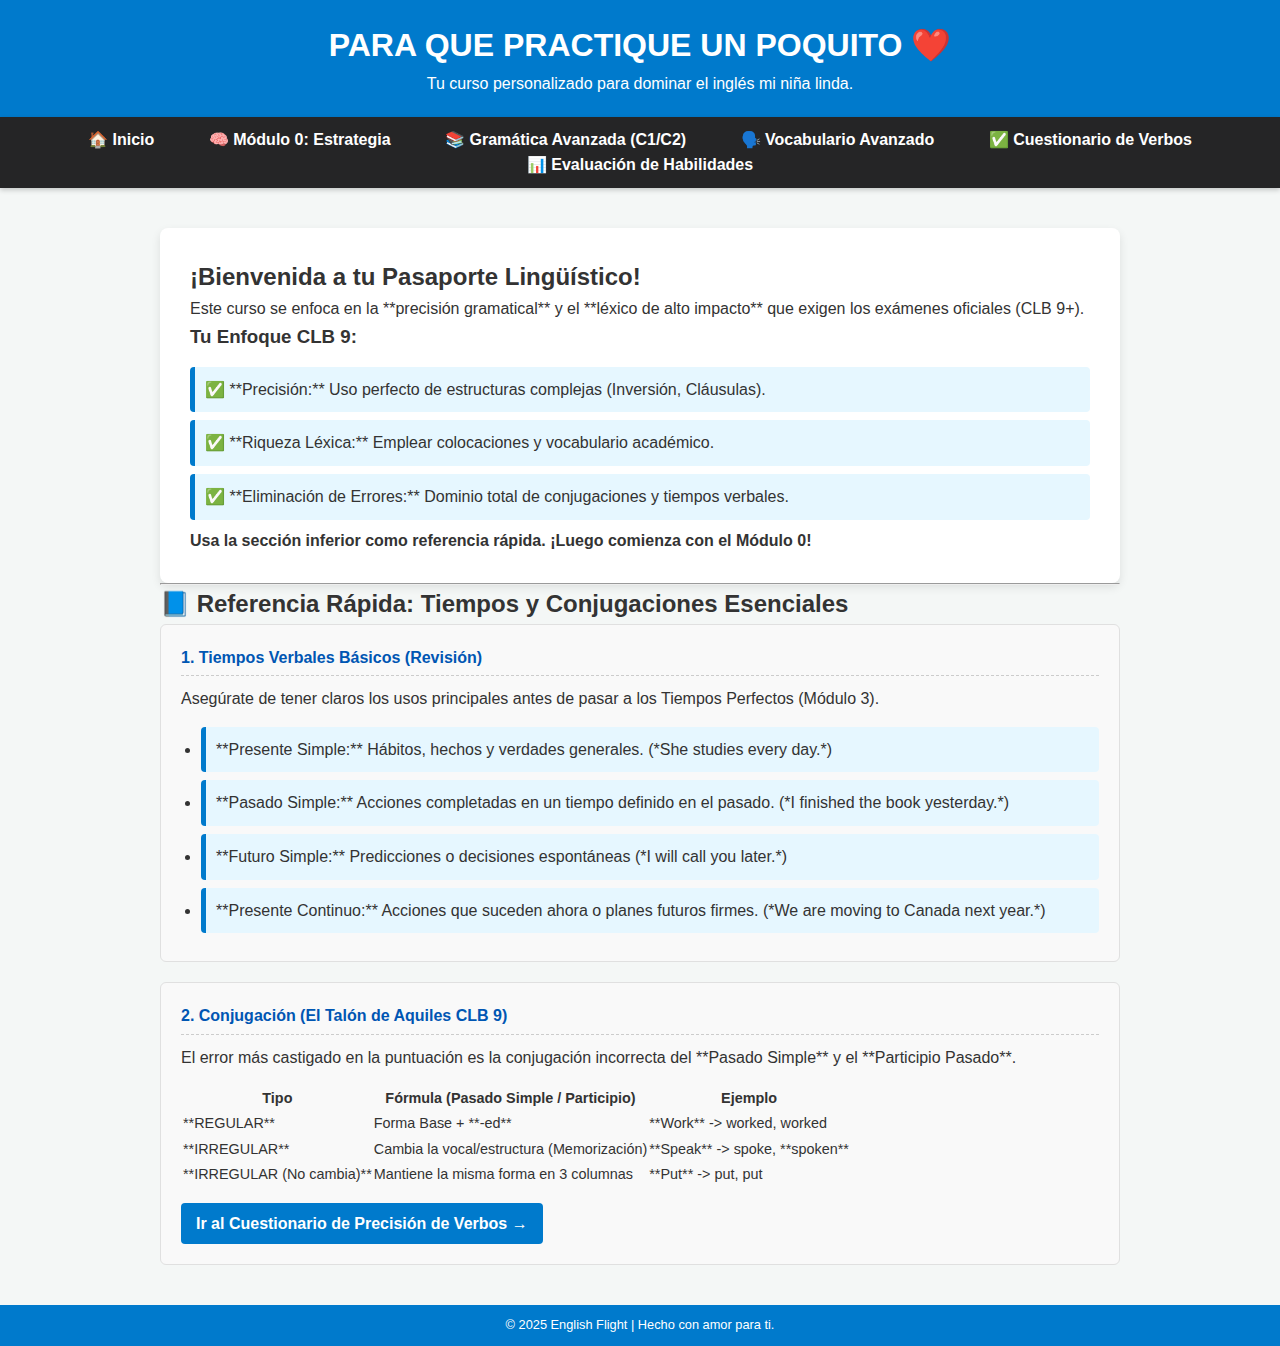
<file: ingles/index.html>
<!DOCTYPE html>
<html lang="es">
<head>
    <meta charset="UTF-8">
    <meta name="viewport" content="width=device-width, initial-scale=1.0">
    <title>PRACTICA PARA MI NIÑA ❤️​</title>
    <link rel="stylesheet" href="estilos/styles.css"> 
</head>
<body>

    <header class="header">
        <h1>PARA QUE PRACTIQUE UN POQUITO ❤️​</h1>
        <p>Tu curso personalizado para dominar el inglés mi niña linda.</p>
    </header>

<nav class="nav-menu">
    <ul>
        <li><a href="index.html">🏠 Inicio</a></li>
        <li><a href="celpip_vs_ielts.html">🧠 Módulo 0: Estrategia</a></li>
        <li><a href="modulo_gramatica.html">📚 Gramática Avanzada (C1/C2)</a></li>
        <li><a href="leccion_2_colocaciones.html">🗣️ Vocabulario Avanzado</a></li>
        <li><a href="leccion_3_verbos_quiz.html">✅ Cuestionario de Verbos</a></li> 
        <li><a href="mi_progreso.html">📊 Evaluación de Habilidades</a></li>
    </ul>
</nav>

    <main class="container">
        
        <section class="intro-section">
            <h2>¡Bienvenida a tu Pasaporte Lingüístico!</h2>
            <p>Este curso se enfoca en la **precisión gramatical** y el **léxico de alto impacto** que exigen los exámenes oficiales (CLB 9+).</p>
            
            <div class="focus-points">
                <h3>Tu Enfoque CLB 9:</h3>
                <ul>
                    <li>✅  **Precisión:** Uso perfecto de estructuras complejas (Inversión, Cláusulas).</li>
                    <li>✅  **Riqueza Léxica:** Emplear colocaciones y vocabulario académico.</li>
                    <li>✅  **Eliminación de Errores:** Dominio total de conjugaciones y tiempos verbales.</li>
                </ul>
            </div>
            
            <p><strong>Usa la sección inferior como referencia rápida. ¡Luego comienza con el Módulo 0!</strong></p>
        </section>

        <hr>

        <section class="grammar-reference">
            <h2>📘 Referencia Rápida: Tiempos y Conjugaciones Esenciales</h2>

            <div class="grammar-topic">
                <h4>1. Tiempos Verbales Básicos (Revisión)</h4>
                <p>Asegúrate de tener claros los usos principales antes de pasar a los Tiempos Perfectos (Módulo 3).</p>
                
                <ul class="focus-points" style="list-style: disc; padding-left: 20px;">
                    <li>**Presente Simple:** Hábitos, hechos y verdades generales. (*She studies every day.*)</li>
                    <li>**Pasado Simple:** Acciones completadas en un tiempo definido en el pasado. (*I finished the book yesterday.*)</li>
                    <li>**Futuro Simple:** Predicciones o decisiones espontáneas (*I will call you later.*)</li>
                    <li>**Presente Continuo:** Acciones que suceden ahora o planes futuros firmes. (*We are moving to Canada next year.*)</li>
                </ul>
            </div>

            <div class="grammar-topic">
                <h4>2. Conjugación (El Talón de Aquiles CLB 9)</h4>
                <p>El error más castigado en la puntuación es la conjugación incorrecta del **Pasado Simple** y el **Participio Pasado**.</p>
                
                <table class="progress-table" style="font-size: 0.9em;">
                    <thead>
                        <tr>
                            <th>Tipo</th>
                            <th>Fórmula (Pasado Simple / Participio)</th>
                            <th>Ejemplo</th>
                        </tr>
                    </thead>
                    <tbody>
                        <tr>
                            <td>**REGULAR**</td>
                            <td>Forma Base + **-ed**</td>
                            <td>**Work** -> worked, worked</td>
                        </tr>
                        <tr>
                            <td>**IRREGULAR**</td>
                            <td>Cambia la vocal/estructura (Memorización)</td>
                            <td>**Speak** -> spoke, **spoken**</td>
                        </tr>
                        <tr>
                            <td>**IRREGULAR (No cambia)**</td>
                            <td>Mantiene la misma forma en 3 columnas</td>
                            <td>**Put** -> put, put</td>
                        </tr>
                    </tbody>
                </table>
                <a href="leccion_3_verbos_quiz.html" class="topic-link" style="margin-top: 15px;">Ir al Cuestionario de Precisión de Verbos →</a>
            </div>

        </section>
        
    </main>

    <footer class="footer">
        <p>&copy; 2025 English Flight | Hecho con amor para ti.</p>
    </footer>

</body>

</html>
</file>
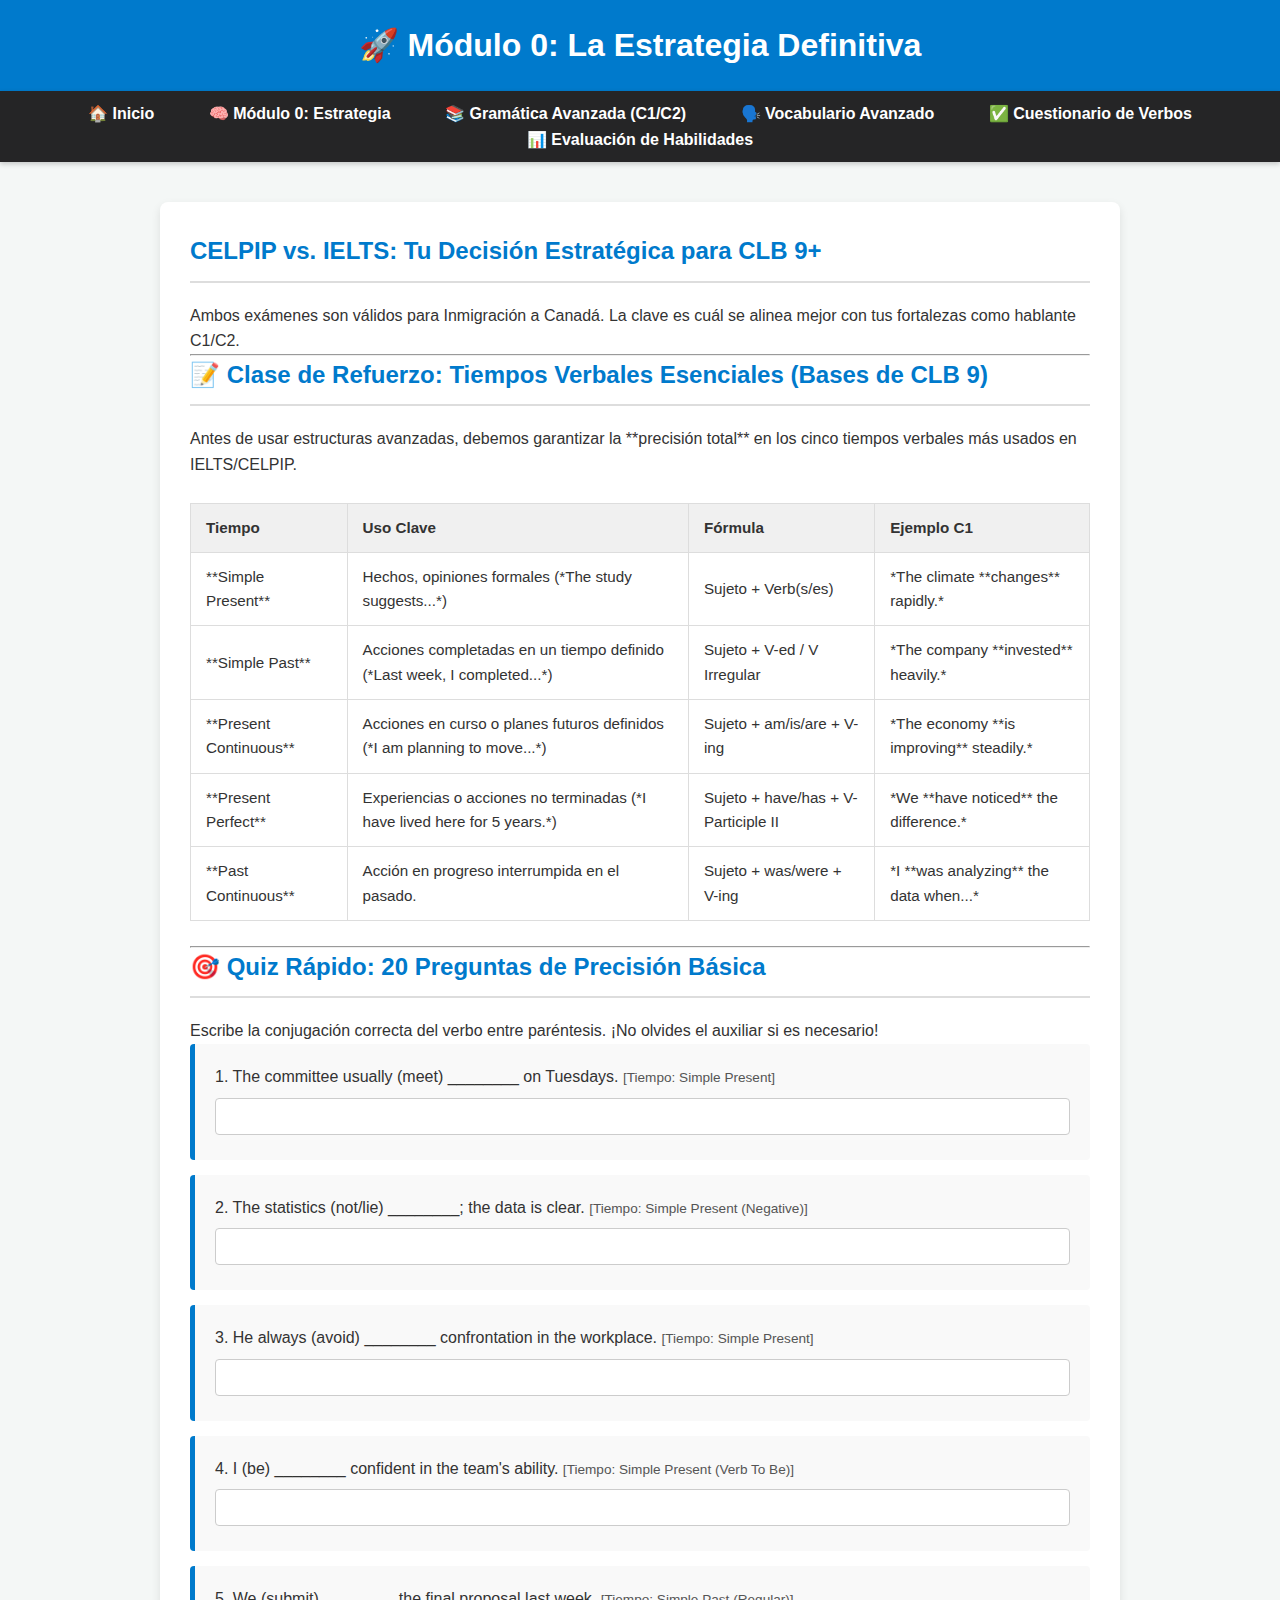
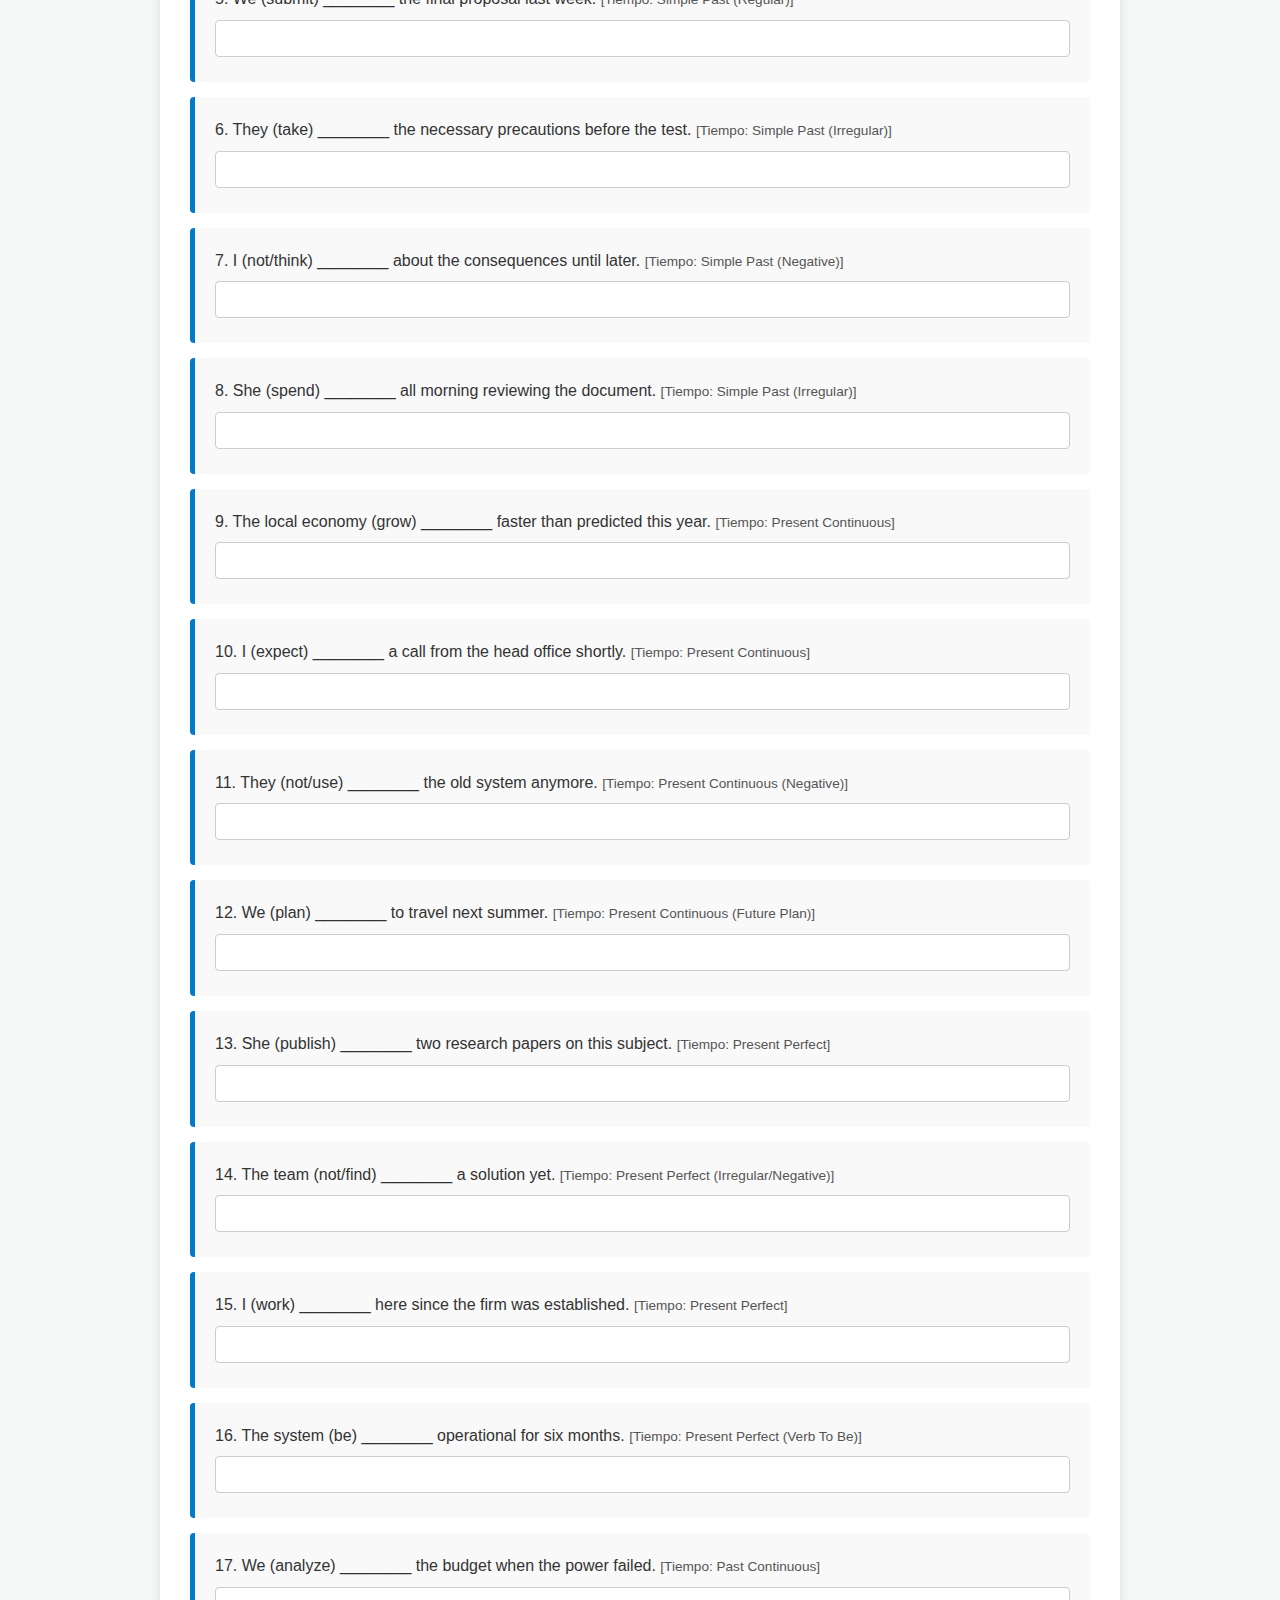
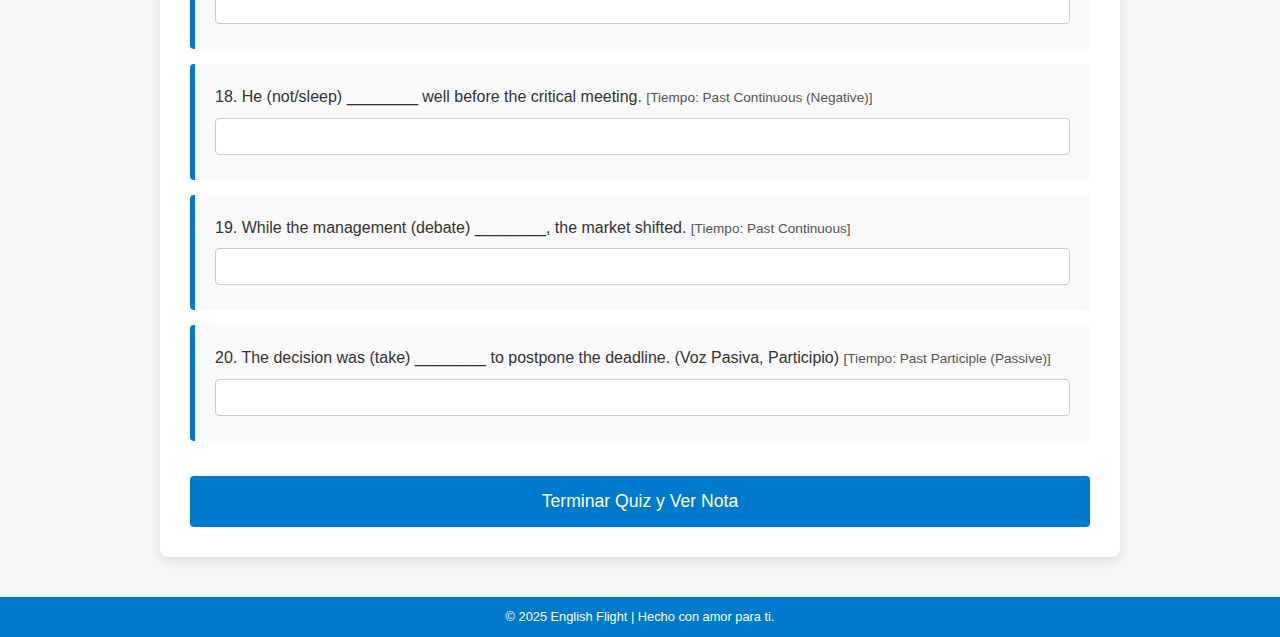
<file: ingles/celpip_vs_ielts.html>
<!DOCTYPE html>
<html lang="es">
<head>
    <meta charset="UTF-8">
    <meta name="viewport" content="width=device-width, initial-scale=1.0">
    <title>Módulo 0: Estrategia y Tiempos Verbales</title>
    <link rel="stylesheet" href="estilos/styles.css"> 
    <style>
        .comparison-table { width: 100%; border-collapse: collapse; margin: 25px 0; font-size: 1em; text-align: left; }
        .comparison-table th, .comparison-table td { padding: 12px 15px; border: 1px solid #ddd; }
        .comparison-table th { background-color: #f0f0f0; color: #333; font-weight: bold; }
        .question-box { background-color: #f9f9f9; padding: 20px; margin-bottom: 15px; border-left: 5px solid #007acc; border-radius: 4px; }
        .answer-input { width: 100%; padding: 10px; margin-top: 8px; border: 1px solid #ccc; border-radius: 4px; }
        #quiz-results { margin-top: 30px; padding: 20px; border: 2px solid #27ae60; border-radius: 8px; font-size: 1.2em; font-weight: bold; text-align: center; display: none; }
        .check-button { width: 100%; padding: 15px; background-color: #007acc; color: white; border: none; border-radius: 4px; cursor: pointer; font-size: 1.1em; margin-top: 20px; transition: background-color 0.3s; }
        .check-button:hover { background-color: #0056b3; }
        .feedback-msg { margin-top: 5px; font-size: 0.9em; font-style: italic; }
        .correct { color: green; }
        .incorrect { color: red; }
    </style>
</head>
<body>

    <header class="header">
        <h1>🚀 Módulo 0: La Estrategia Definitiva</h1>
    </header>

<nav class="nav-menu">
    <ul>
        <li><a href="index.html">🏠 Inicio</a></li>
        <li><a href="celpip_vs_ielts.html">🧠 Módulo 0: Estrategia</a></li>
        <li><a href="modulo_gramatica.html">📚 Gramática Avanzada (C1/C2)</a></li>
        <li><a href="leccion_2_colocaciones.html">🗣️ Vocabulario Avanzado</a></li>
        <li><a href="leccion_3_verbos_quiz.html">✅ Cuestionario de Verbos</a></li> 
        <li><a href="mi_progreso.html">📊 Evaluación de Habilidades</a></li>
    </ul>
</nav>

    <main class="container">
        <div class="leccion-content">
            
            <h2>CELPIP vs. IELTS: Tu Decisión Estratégica para CLB 9+</h2>
            <p>Ambos exámenes son válidos para Inmigración a Canadá. La clave es cuál se alinea mejor con tus fortalezas como hablante C1/C2.</p>
            
            <hr>
            
            <h2>📝 Clase de Refuerzo: Tiempos Verbales Esenciales (Bases de CLB 9)</h2>
            <p>Antes de usar estructuras avanzadas, debemos garantizar la **precisión total** en los cinco tiempos verbales más usados en IELTS/CELPIP.</p>

            <table class="comparison-table" style="font-size: 0.95em;">
                <thead>
                    <tr>
                        <th>Tiempo</th>
                        <th>Uso Clave</th>
                        <th>Fórmula</th>
                        <th>Ejemplo C1</th>
                    </tr>
                </thead>
                <tbody>
                    <tr>
                        <td>**Simple Present**</td>
                        <td>Hechos, opiniones formales (*The study suggests...*)</td>
                        <td>Sujeto + Verb(s/es)</td>
                        <td>*The climate **changes** rapidly.*</td>
                    </tr>
                    <tr>
                        <td>**Simple Past**</td>
                        <td>Acciones completadas en un tiempo definido (*Last week, I completed...*)</td>
                        <td>Sujeto + V-ed / V Irregular</td>
                        <td>*The company **invested** heavily.*</td>
                    </tr>
                    <tr>
                        <td>**Present Continuous**</td>
                        <td>Acciones en curso o planes futuros definidos (*I am planning to move...*)</td>
                        <td>Sujeto + am/is/are + V-ing</td>
                        <td>*The economy **is improving** steadily.*</td>
                    </tr>
                    <tr>
                        <td>**Present Perfect**</td>
                        <td>Experiencias o acciones no terminadas (*I have lived here for 5 years.*)</td>
                        <td>Sujeto + have/has + V-Participle II</td>
                        <td>*We **have noticed** the difference.*</td>
                    </tr>
                    <tr>
                        <td>**Past Continuous**</td>
                        <td>Acción en progreso interrumpida en el pasado.</td>
                        <td>Sujeto + was/were + V-ing</td>
                        <td>*I **was analyzing** the data when...*</td>
                    </tr>
                </tbody>
            </table>

            <hr>

            <h2>🎯 Quiz Rápido: 20 Preguntas de Precisión Básica</h2>
            <p>Escribe la conjugación correcta del verbo entre paréntesis. ¡No olvides el auxiliar si es necesario!</p>

            <form id="basic-verb-quiz-form">
                </form>

            <button class="check-button" onclick="checkBasicQuiz()">Terminar Quiz y Ver Nota</button>

            <div id="quiz-results"></div>
            
        </div>
    </main>

    <footer class="footer">
        <p>&copy; 2025 English Flight | Hecho con amor para ti.</p>
    </footer>

    <script src="scripts/quiz_basic_verbs.js"></script> 
</body>
</html>
</file>
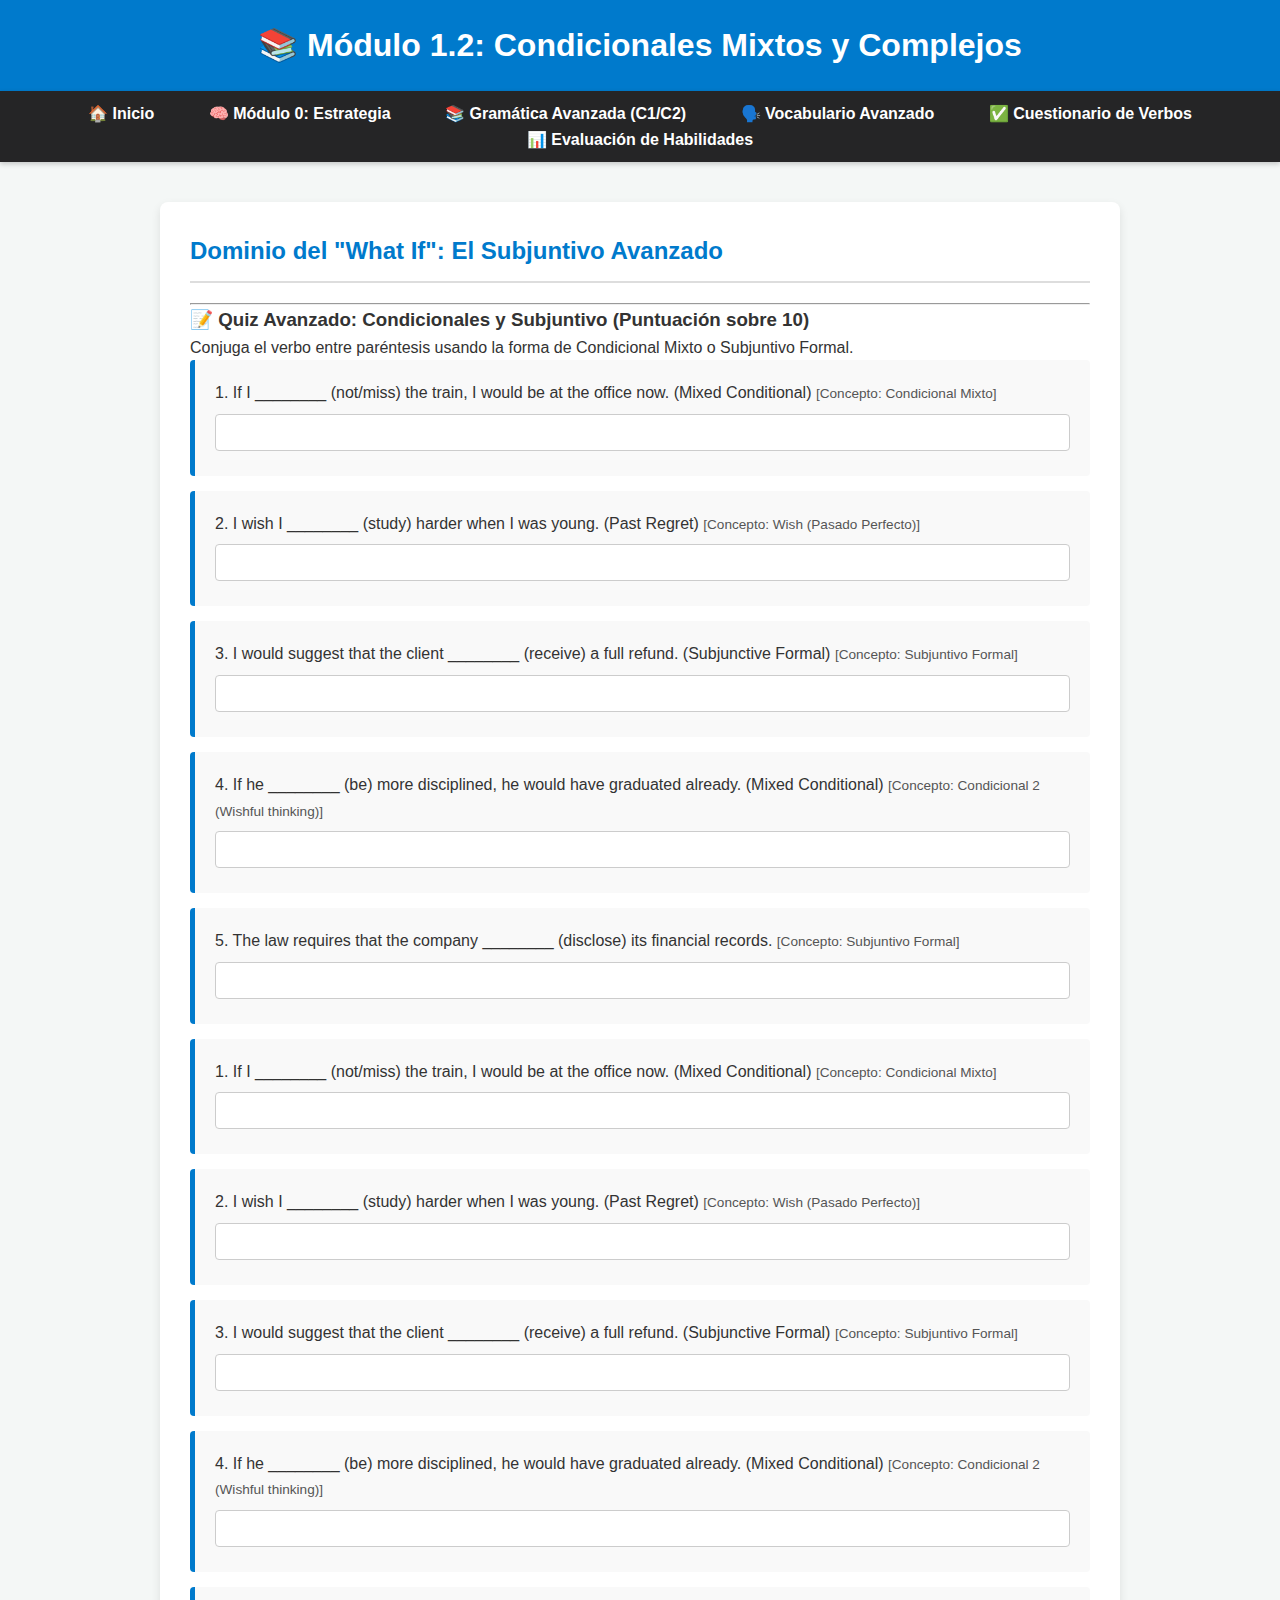
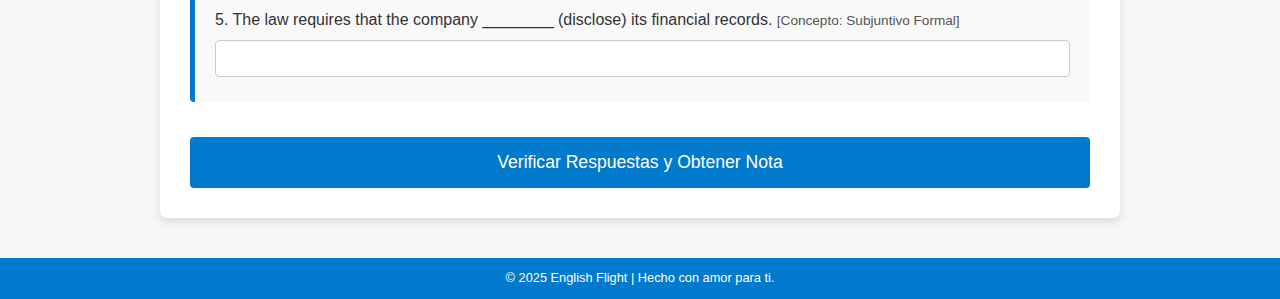
<file: ingles/leccion_1_2_condicionales.html>
<!DOCTYPE html>
<html lang="es">
<head>
    <meta charset="UTF-8">
    <meta name="viewport" content="width=device-width, initial-scale=1.0">
    <title>Lección 1.2: Condicionales Complejos</title>
    <link rel="stylesheet" href="estilos/styles.css"> 
</head>
<body>
    
    <header class="header">
        <h1>📚 Módulo 1.2: Condicionales Mixtos y Complejos</h1>
    </header>
    <style>
        /* Estilos específicos (Añadidos para el Quiz en esta página) */
        .comparison-table { width: 100%; border-collapse: collapse; margin: 25px 0; font-size: 1em; text-align: left; }
        .comparison-table th, .comparison-table td { padding: 12px 15px; border: 1px solid #ddd; }
        .comparison-table th { background-color: #f0f0f0; color: #333; font-weight: bold; }
        .highlight-box { background-color: #fff3cd; border-left: 5px solid #ffc107; padding: 20px; margin-top: 25px; border-radius: 4px; }
        
        /* Estilos del Quiz (similar a leccion_3_verbos_quiz.html) */
        .question-box { background-color: #f9f9f9; padding: 20px; margin-bottom: 15px; border-left: 5px solid #007acc; border-radius: 4px; }
        .answer-input { width: 100%; padding: 10px; margin-top: 8px; border: 1px solid #ccc; border-radius: 4px; }
        #quiz-results { 
            margin-top: 30px; padding: 20px; border: 2px solid #27ae60; 
            border-radius: 8px; font-size: 1.2em; font-weight: bold; text-align: center; 
            display: none; 
        }
        .check-button { width: 100%; padding: 15px; background-color: #007acc; color: white; border: none; border-radius: 4px; cursor: pointer; font-size: 1.1em; margin-top: 20px; transition: background-color 0.3s; }
        .check-button:hover { background-color: #0056b3; }
        .feedback-msg { margin-top: 5px; font-size: 0.9em; font-style: italic; }
        .correct { color: green; }
        .incorrect { color: red; }
    </style>
<nav class="nav-menu">
    <ul>
        <li><a href="index.html">🏠 Inicio</a></li>
        <li><a href="celpip_vs_ielts.html">🧠 Módulo 0: Estrategia</a></li>
        <li><a href="modulo_gramatica.html">📚 Gramática Avanzada (C1/C2)</a></li>
        <li><a href="leccion_2_colocaciones.html">🗣️ Vocabulario Avanzado</a></li>
        <li><a href="leccion_3_verbos_quiz.html">✅ Cuestionario de Verbos</a></li> 
        <li><a href="mi_progreso.html">📊 Evaluación de Habilidades</a></li>
    </ul>
</nav>

<main class="container">
    <div class="leccion-content">
        <h2>Dominio del "What If": El Subjuntivo Avanzado</h2>
        <hr>
        
        <h3>📝 Quiz Avanzado: Condicionales y Subjuntivo (Puntuación sobre 10)</h3>
        <p>Conjuga el verbo entre paréntesis usando la forma de Condicional Mixto o Subjuntivo Formal.</p>

        <form id="conditional-form">
            </form>

        <button class="check-button" onclick="checkConditionalQuiz()">Verificar Respuestas y Obtener Nota</button>

        <div id="conditional-results" class="quiz-results" style="display: none;"></div>
    </div>
</main>

<script src="scripts/quiz_advanced_grammar.js"></script>
<script>
    document.addEventListener('DOMContentLoaded', () => {
        setupQuiz('conditional', conditionalQuestions);
    });
</script>
</body>
</html>

    <footer class="footer">
        <p>&copy; 2025 English Flight | Hecho con amor para ti.</p>
    </footer>

</body>
</html>
</file>
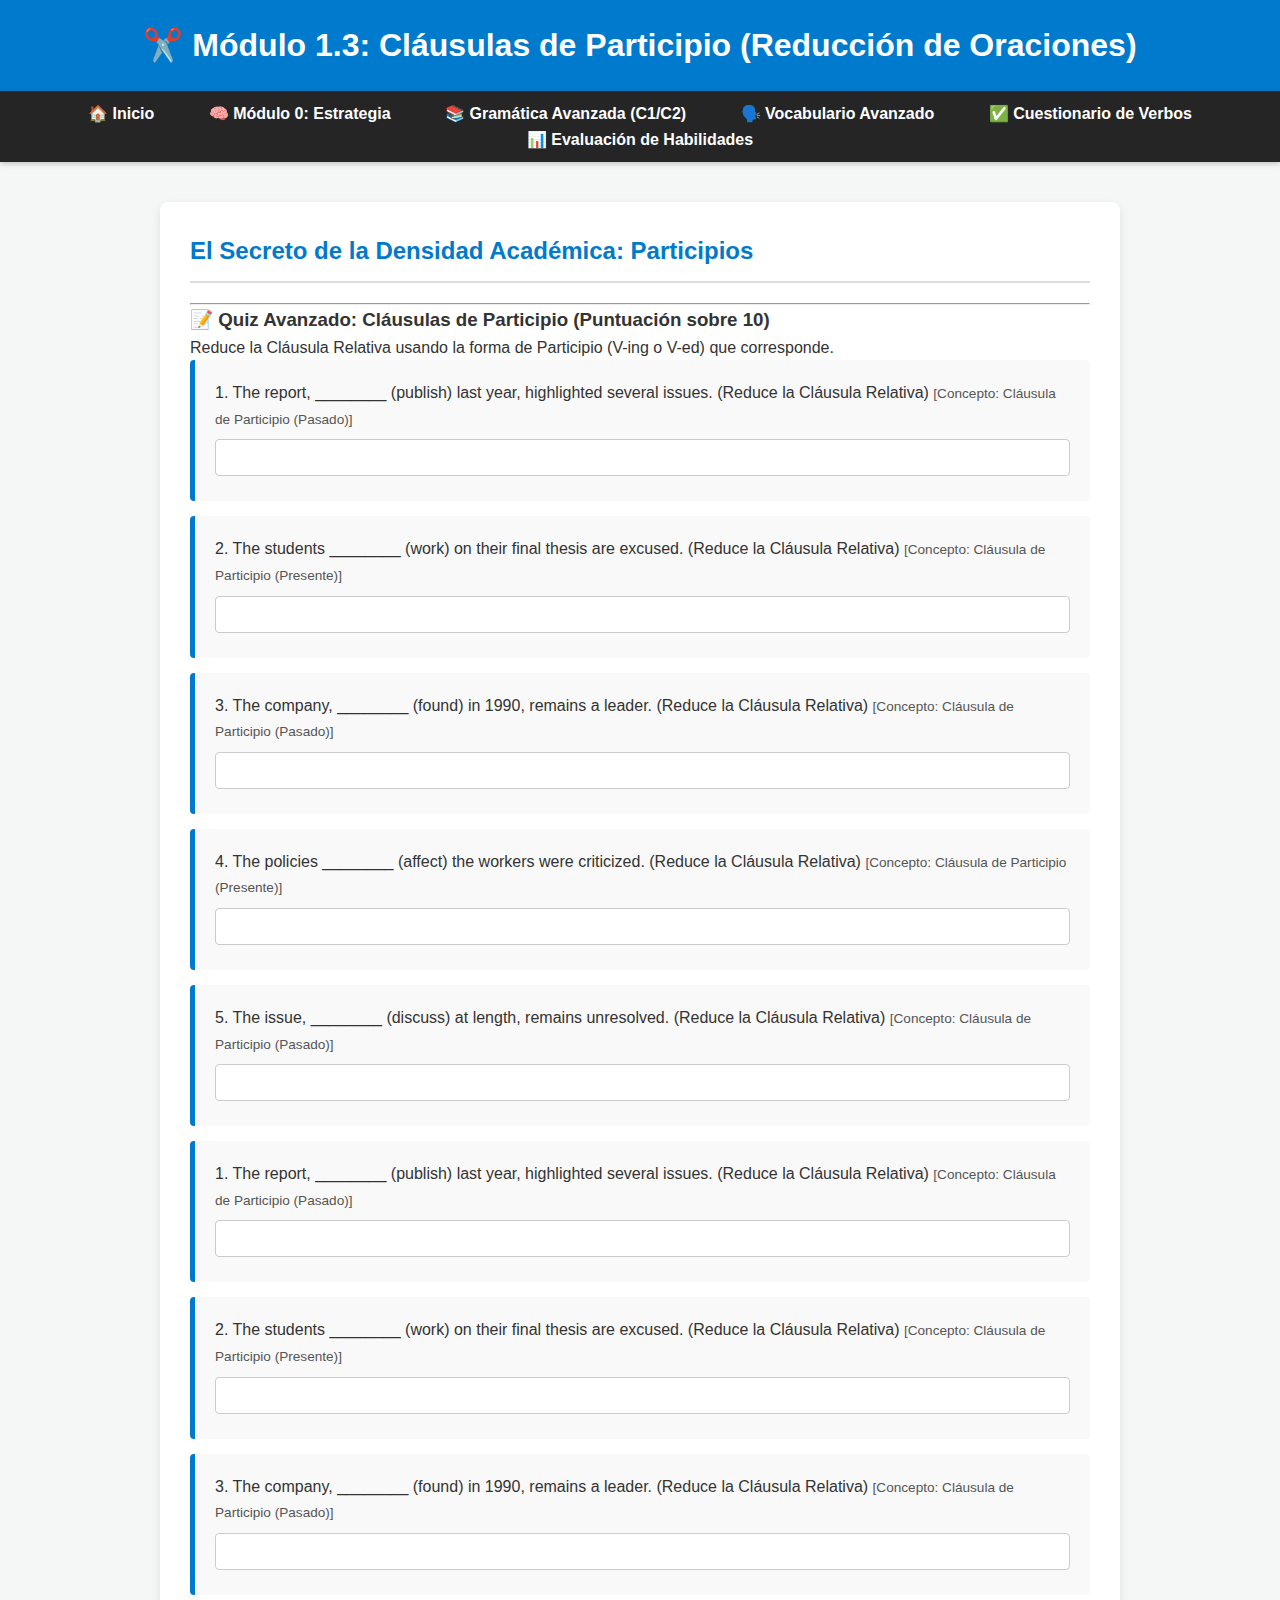
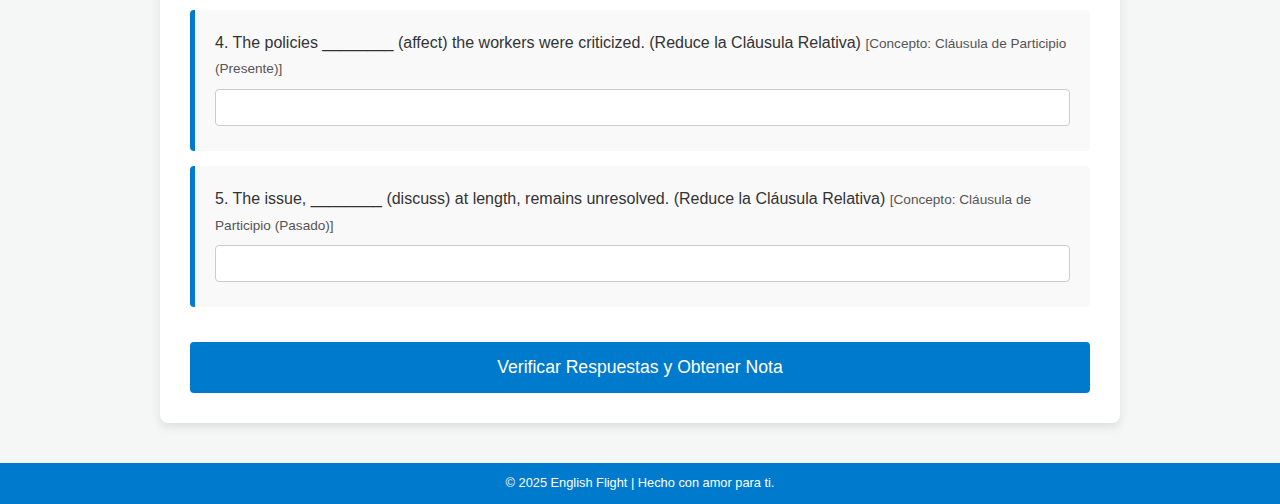
<file: ingles/leccion_1_3_clausulas.html>
<!DOCTYPE html>
<html lang="es">
<head>
    <meta charset="UTF-8">
    <meta name="viewport" content="width=device-width, initial-scale=1.0">
    <title>Lección 1.3: Cláusulas de Participio</title>
    <link rel="stylesheet" href="estilos/styles.css"> 
</head>
<body>
        <style>
        /* Estilos específicos (Añadidos para el Quiz en esta página) */
        .comparison-table { width: 100%; border-collapse: collapse; margin: 25px 0; font-size: 1em; text-align: left; }
        .comparison-table th, .comparison-table td { padding: 12px 15px; border: 1px solid #ddd; }
        .comparison-table th { background-color: #f0f0f0; color: #333; font-weight: bold; }
        .highlight-box { background-color: #fff3cd; border-left: 5px solid #ffc107; padding: 20px; margin-top: 25px; border-radius: 4px; }
        
        /* Estilos del Quiz (similar a leccion_3_verbos_quiz.html) */
        .question-box { background-color: #f9f9f9; padding: 20px; margin-bottom: 15px; border-left: 5px solid #007acc; border-radius: 4px; }
        .answer-input { width: 100%; padding: 10px; margin-top: 8px; border: 1px solid #ccc; border-radius: 4px; }
        #quiz-results { 
            margin-top: 30px; padding: 20px; border: 2px solid #27ae60; 
            border-radius: 8px; font-size: 1.2em; font-weight: bold; text-align: center; 
            display: none; 
        }
        .check-button { width: 100%; padding: 15px; background-color: #007acc; color: white; border: none; border-radius: 4px; cursor: pointer; font-size: 1.1em; margin-top: 20px; transition: background-color 0.3s; }
        .check-button:hover { background-color: #0056b3; }
        .feedback-msg { margin-top: 5px; font-size: 0.9em; font-style: italic; }
        .correct { color: green; }
        .incorrect { color: red; }
    </style>
    <header class="header">
        <h1>✂️ Módulo 1.3: Cláusulas de Participio (Reducción de Oraciones)</h1>
    </header>

<nav class="nav-menu">
    <ul>
        <li><a href="index.html">🏠 Inicio</a></li>
        <li><a href="celpip_vs_ielts.html">🧠 Módulo 0: Estrategia</a></li>
        <li><a href="modulo_gramatica.html">📚 Gramática Avanzada (C1/C2)</a></li>
        <li><a href="leccion_2_colocaciones.html">🗣️ Vocabulario Avanzado</a></li>
        <li><a href="leccion_3_verbos_quiz.html">✅ Cuestionario de Verbos</a></li> 
        <li><a href="mi_progreso.html">📊 Evaluación de Habilidades</a></li>
    </ul>
</nav>

<main class="container">
    <div class="leccion-content">
        <h2>El Secreto de la Densidad Académica: Participios</h2>
        <hr>
        
        <h3>📝 Quiz Avanzado: Cláusulas de Participio (Puntuación sobre 10)</h3>
        <p>Reduce la Cláusula Relativa usando la forma de Participio (V-ing o V-ed) que corresponde.</p>

        <form id="clause-form">
            </form>

        <button class="check-button" onclick="checkClauseQuiz()">Verificar Respuestas y Obtener Nota</button>

        <div id="clause-results" class="quiz-results" style="display: none;"></div>
    </div>
</main>

<script src="scripts/quiz_advanced_grammar.js"></script>
<script>
    document.addEventListener('DOMContentLoaded', () => {
        setupQuiz('clause', clauseQuestions);
    });
</script>
</body>
</html>

    <footer class="footer">
        <p>&copy; 2025 English Flight | Hecho con amor para ti.</p>
    </footer>

</body>
</html>
</file>
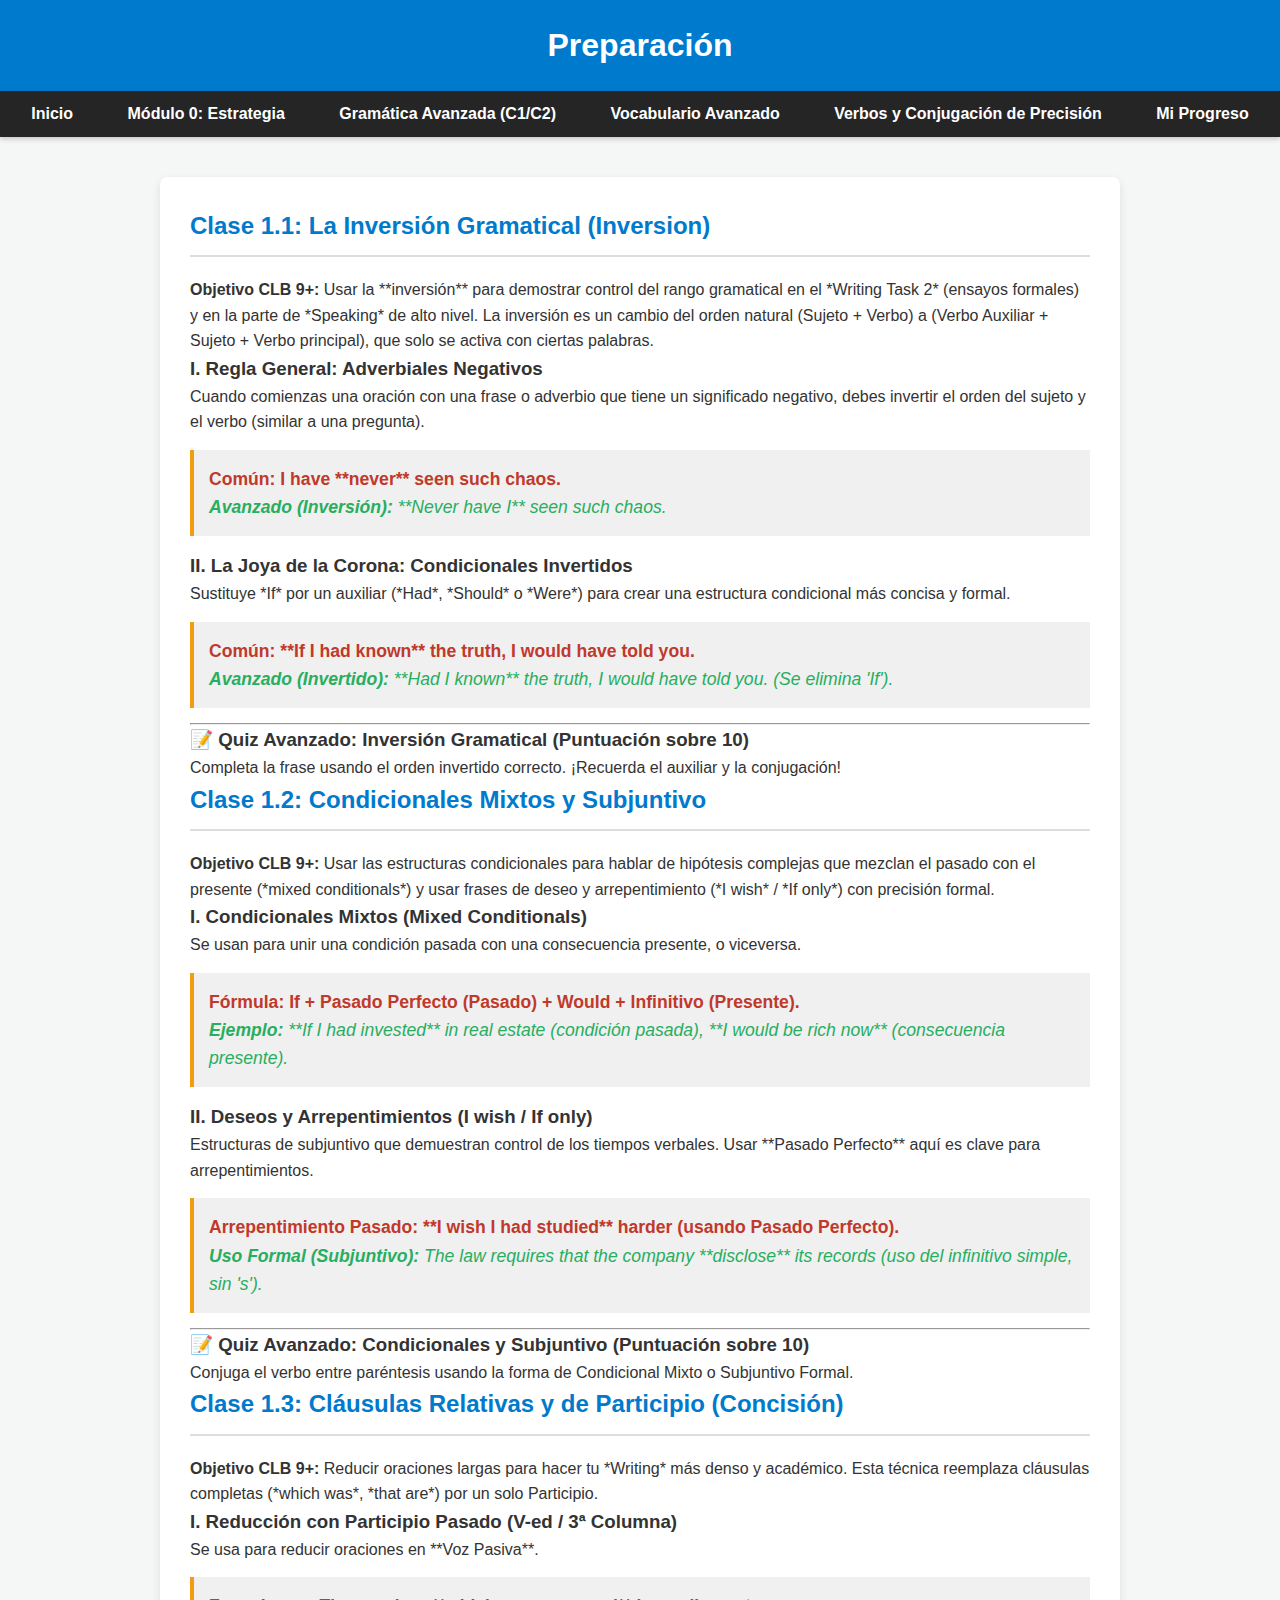
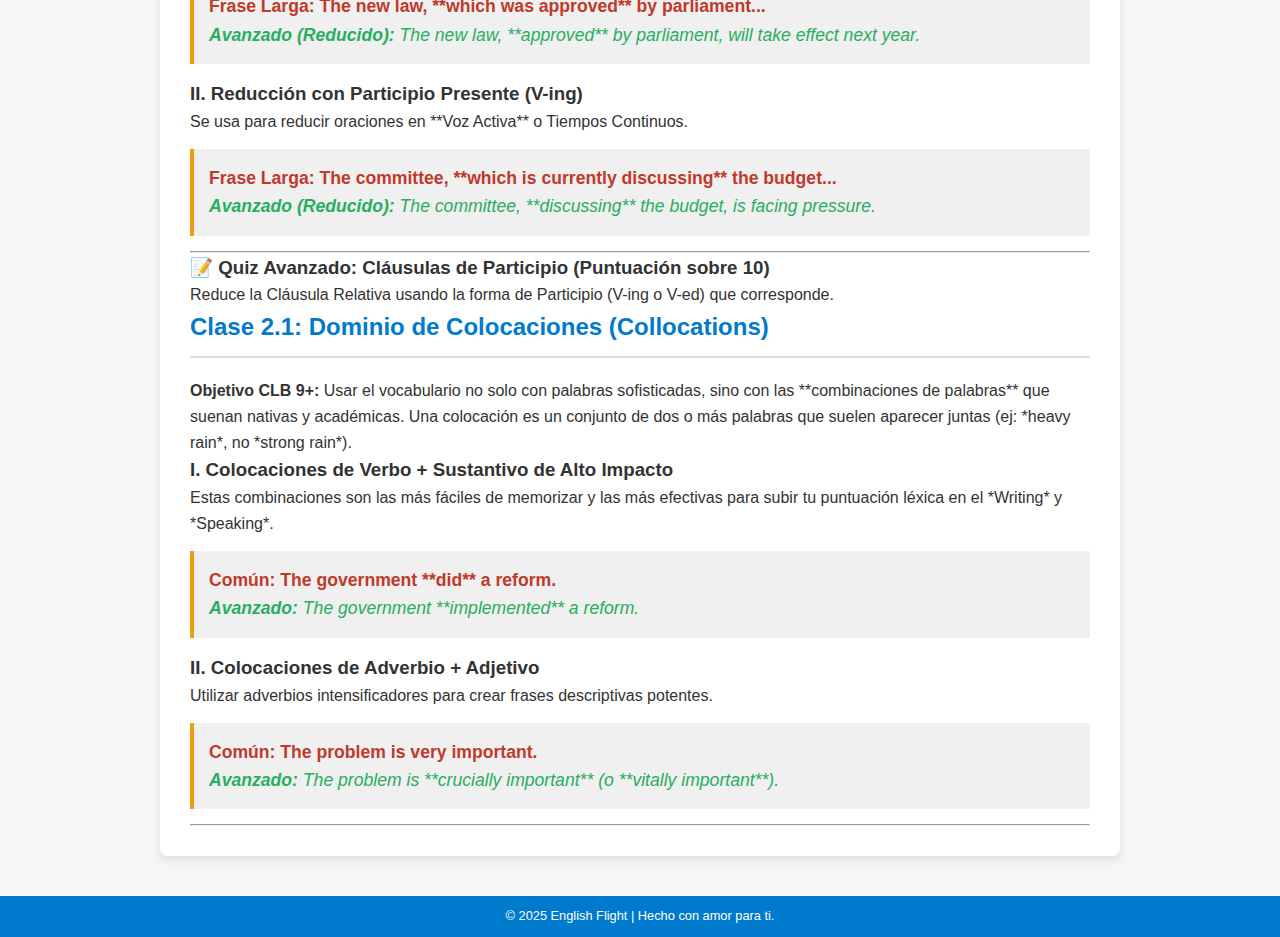
<file: ingles/leccion_1_inversion.html>
<!DOCTYPE html>
<html lang="es">
<head>
    <meta charset="UTF-8">
    <meta name="viewport" content="width=device-width, initial-scale=1.0">
    <title>Lección 1: Inversión Gramatical</title>
    <link rel="stylesheet" href="estilos/styles.css"> 
</head>
<body>
    
    <header class="header">
        <h1>Preparación</h1>
        <style>
        /* Estilos específicos (Añadidos para el Quiz en esta página) */
        .comparison-table { width: 100%; border-collapse: collapse; margin: 25px 0; font-size: 1em; text-align: left; }
        .comparison-table th, .comparison-table td { padding: 12px 15px; border: 1px solid #ddd; }
        .comparison-table th { background-color: #f0f0f0; color: #333; font-weight: bold; }
        .highlight-box { background-color: #fff3cd; border-left: 5px solid #ffc107; padding: 20px; margin-top: 25px; border-radius: 4px; }
        
        /* Estilos del Quiz (similar a leccion_3_verbos_quiz.html) */
        .question-box { background-color: #f9f9f9; padding: 20px; margin-bottom: 15px; border-left: 5px solid #007acc; border-radius: 4px; }
        .answer-input { width: 100%; padding: 10px; margin-top: 8px; border: 1px solid #ccc; border-radius: 4px; }
        #quiz-results { 
            margin-top: 30px; padding: 20px; border: 2px solid #27ae60; 
            border-radius: 8px; font-size: 1.2em; font-weight: bold; text-align: center; 
            display: none; 
        }
        .check-button { width: 100%; padding: 15px; background-color: #007acc; color: white; border: none; border-radius: 4px; cursor: pointer; font-size: 1.1em; margin-top: 20px; transition: background-color 0.3s; }
        .check-button:hover { background-color: #0056b3; }
        .feedback-msg { margin-top: 5px; font-size: 0.9em; font-style: italic; }
        .correct { color: green; }
        .incorrect { color: red; }
    </style></header>

<nav class="nav-menu">
    <ul>
        <li><a href="index.html">Inicio</a></li>
        <li><a href="celpip_vs_ielts.html">Módulo 0: Estrategia</a></li>
        <li><a href="modulo_gramatica.html">Gramática Avanzada (C1/C2)</a></li>
        <li><a href="leccion_2_colocaciones.html">Vocabulario Avanzado</a></li>
        <li><a href="leccion_3_verbos.html">Verbos y Conjugación de Precisión</a></li>
        <li><a href="mi_progreso.html">Mi Progreso</a></li> 
    </ul>
</nav>

    <main class="container">
    <div class="leccion-content">
<h2>Clase 1.1: La Inversión Gramatical (Inversion)</h2>
    <p><strong>Objetivo CLB 9+:</strong> Usar la **inversión** para demostrar control del rango gramatical en el *Writing Task 2* (ensayos formales) y en la parte de *Speaking* de alto nivel. La inversión es un cambio del orden natural (Sujeto + Verbo) a (Verbo Auxiliar + Sujeto + Verbo principal), que solo se activa con ciertas palabras.</p>

    <h3>I. Regla General: Adverbiales Negativos</h3>
    <p>Cuando comienzas una oración con una frase o adverbio que tiene un significado negativo, debes invertir el orden del sujeto y el verbo (similar a una pregunta).</p>
    
    <div class="ejemplo-c1">
        <p><strong>Común:</strong> I have **never** seen such chaos.</p>
        <p><strong>Avanzado (Inversión):</strong> **Never have I** seen such chaos.</p>
    </div>

    <h3>II. La Joya de la Corona: Condicionales Invertidos</h3>
    <p>Sustituye *If* por un auxiliar (*Had*, *Should* o *Were*) para crear una estructura condicional más concisa y formal.</p>
    
    <div class="ejemplo-c1">
        <p><strong>Común:</strong> **If I had known** the truth, I would have told you.</p>
        <p><strong>Avanzado (Invertido):</strong> **Had I known** the truth, I would have told you. (Se elimina 'If').</p>
    </div>

    <hr>
    
    <h3>📝 Quiz Avanzado: Inversión Gramatical (Puntuación sobre 10)</h3>
    <p>Completa la frase usando el orden invertido correcto. ¡Recuerda el auxiliar y la conjugación!</p>



<h2>Clase 1.2: Condicionales Mixtos y Subjuntivo</h2>
    <p><strong>Objetivo CLB 9+:</strong> Usar las estructuras condicionales para hablar de hipótesis complejas que mezclan el pasado con el presente (*mixed conditionals*) y usar frases de deseo y arrepentimiento (*I wish* / *If only*) con precisión formal.</p>

    <h3>I. Condicionales Mixtos (Mixed Conditionals)</h3>
    <p>Se usan para unir una condición pasada con una consecuencia presente, o viceversa.</p>
    
    <div class="ejemplo-c1">
        <p><strong>Fórmula:</strong> If + Pasado Perfecto (Pasado) + Would + Infinitivo (Presente).</p>
        <p><strong>Ejemplo:</strong> **If I had invested** in real estate (condición pasada), **I would be rich now** (consecuencia presente).</p>
    </div>

    <h3>II. Deseos y Arrepentimientos (I wish / If only)</h3>
    <p>Estructuras de subjuntivo que demuestran control de los tiempos verbales. Usar **Pasado Perfecto** aquí es clave para arrepentimientos.</p>

    <div class="ejemplo-c1">
        <p><strong>Arrepentimiento Pasado:</strong> **I wish I had studied** harder (usando Pasado Perfecto).</p>
        <p><strong>Uso Formal (Subjuntivo):</strong> The law requires that the company **disclose** its records (uso del infinitivo simple, sin 's').</p>
    </div>
    
    <hr>
    
    <h3>📝 Quiz Avanzado: Condicionales y Subjuntivo (Puntuación sobre 10)</h3>
    <p>Conjuga el verbo entre paréntesis usando la forma de Condicional Mixto o Subjuntivo Formal.</p>

<h2>Clase 1.3: Cláusulas Relativas y de Participio (Concisión)</h2>
    <p><strong>Objetivo CLB 9+:</strong> Reducir oraciones largas para hacer tu *Writing* más denso y académico. Esta técnica reemplaza cláusulas completas (*which was*, *that are*) por un solo Participio.</p>

    <h3>I. Reducción con Participio Pasado (V-ed / 3ª Columna)</h3>
    <p>Se usa para reducir oraciones en **Voz Pasiva**.</p>
    
    <div class="ejemplo-c1">
        <p><strong>Frase Larga:</strong> The new law, **which was approved** by parliament...</p>
        <p><strong>Avanzado (Reducido):</strong> The new law, **approved** by parliament, will take effect next year.</p>
    </div>

    <h3>II. Reducción con Participio Presente (V-ing)</h3>
    <p>Se usa para reducir oraciones en **Voz Activa** o Tiempos Continuos.</p>

    <div class="ejemplo-c1">
        <p><strong>Frase Larga:</strong> The committee, **which is currently discussing** the budget...</p>
        <p><strong>Avanzado (Reducido):</strong> The committee, **discussing** the budget, is facing pressure.</p>
    </div>
    
    <hr>
    
    <h3>📝 Quiz Avanzado: Cláusulas de Participio (Puntuación sobre 10)</h3>
    <p>Reduce la Cláusula Relativa usando la forma de Participio (V-ing o V-ed) que corresponde.</p>

<h2>Clase 2.1: Dominio de Colocaciones (Collocations)</h2>
    <p><strong>Objetivo CLB 9+:</strong> Usar el vocabulario no solo con palabras sofisticadas, sino con las **combinaciones de palabras** que suenan nativas y académicas. Una colocación es un conjunto de dos o más palabras que suelen aparecer juntas (ej: *heavy rain*, no *strong rain*).</p>

    <h3>I. Colocaciones de Verbo + Sustantivo de Alto Impacto</h3>
    <p>Estas combinaciones son las más fáciles de memorizar y las más efectivas para subir tu puntuación léxica en el *Writing* y *Speaking*.</p>
    
    <div class="ejemplo-c1">
        <p><strong>Común:</strong> The government **did** a reform.</p>
        <p><strong>Avanzado:</strong> The government **implemented** a reform.</p>
    </div>

    <h3>II. Colocaciones de Adverbio + Adjetivo</h3>
    <p>Utilizar adverbios intensificadores para crear frases descriptivas potentes.</p>

    <div class="ejemplo-c1">
        <p><strong>Común:</strong> The problem is very important.</p>
        <p><strong>Avanzado:</strong> The problem is **crucially important** (o **vitally important**).</p>
    </div>

    <hr>
</main>

<script src="scripts/quiz_advanced_grammar.js"></script>
<script>
    document.addEventListener('DOMContentLoaded', () => {
        setupQuiz('conditional', conditionalQuestions);
    });
</script>
</body>
</html>

    <footer class="footer">
        <p>&copy; 2025 English Flight | Hecho con amor para ti.</p>
    </footer>

    <script src="scripts/leccion_1_script.js"></script>

</body>
</html>
</file>
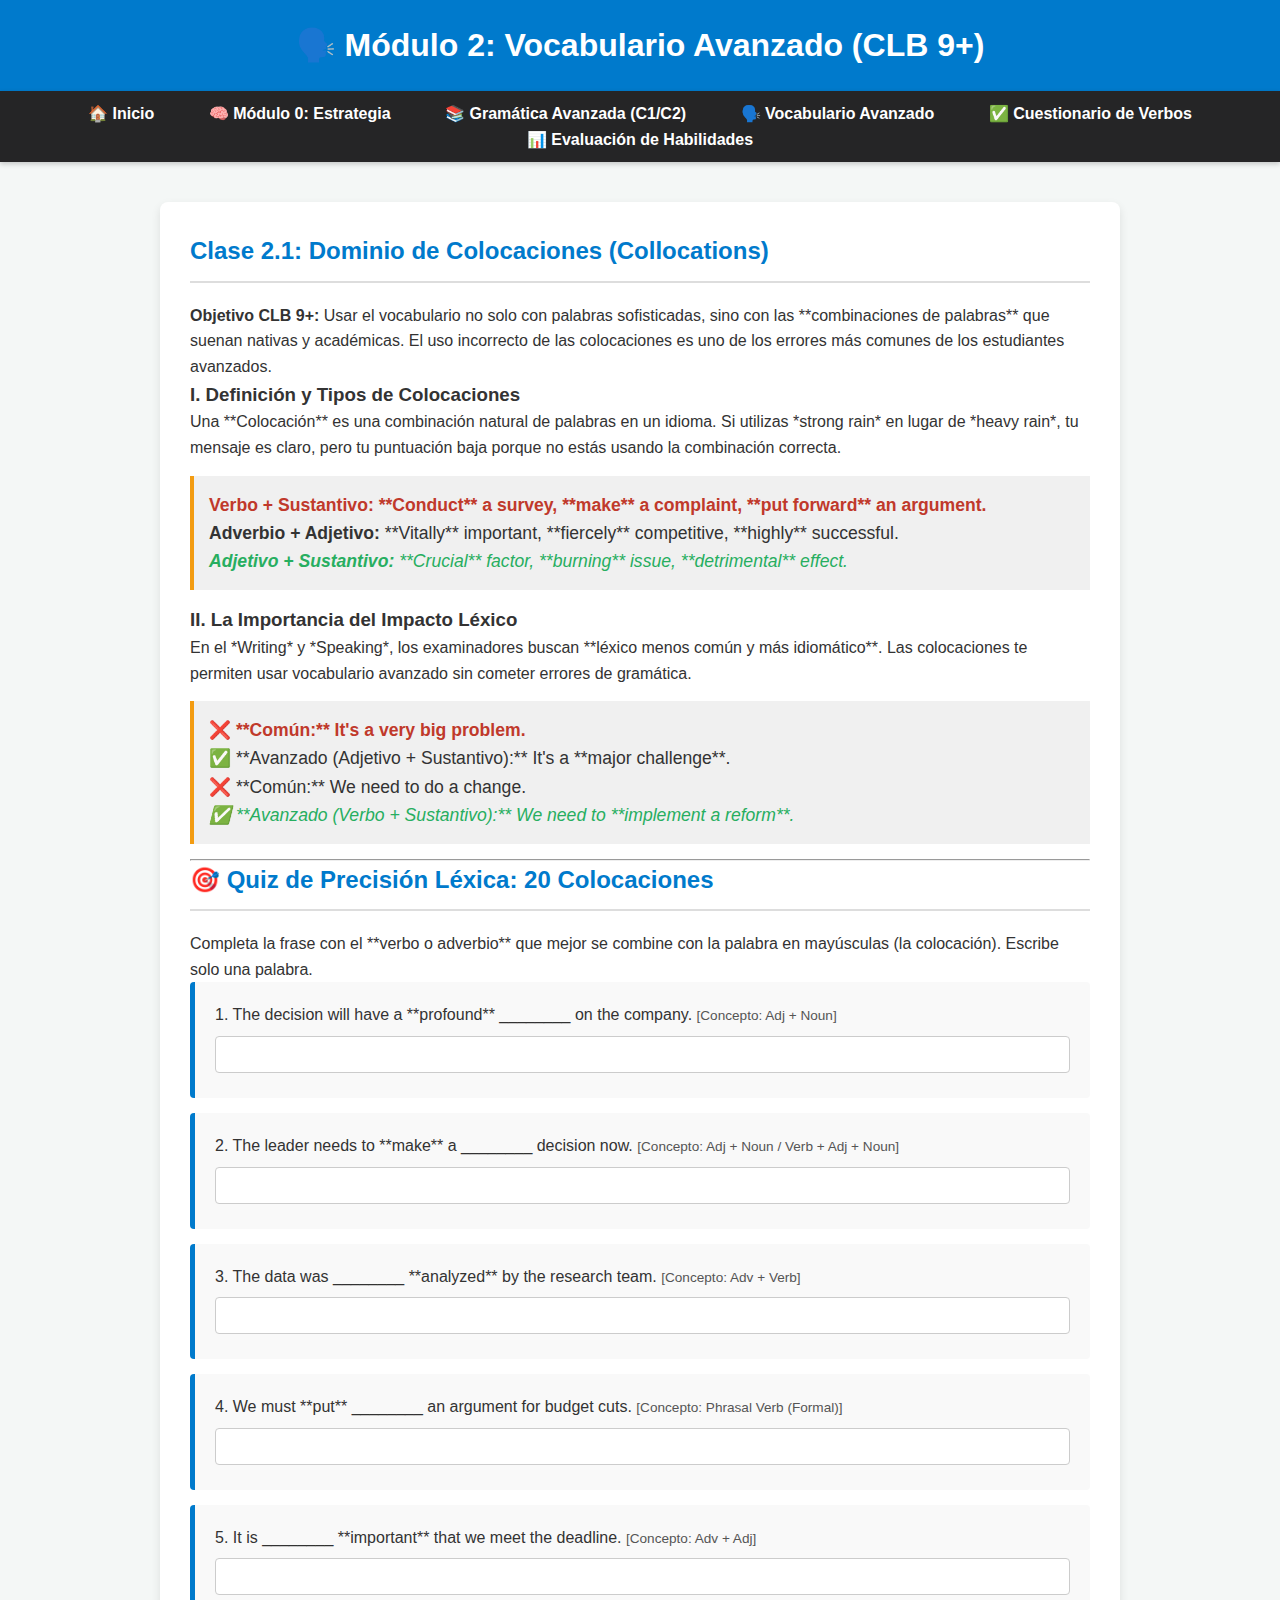
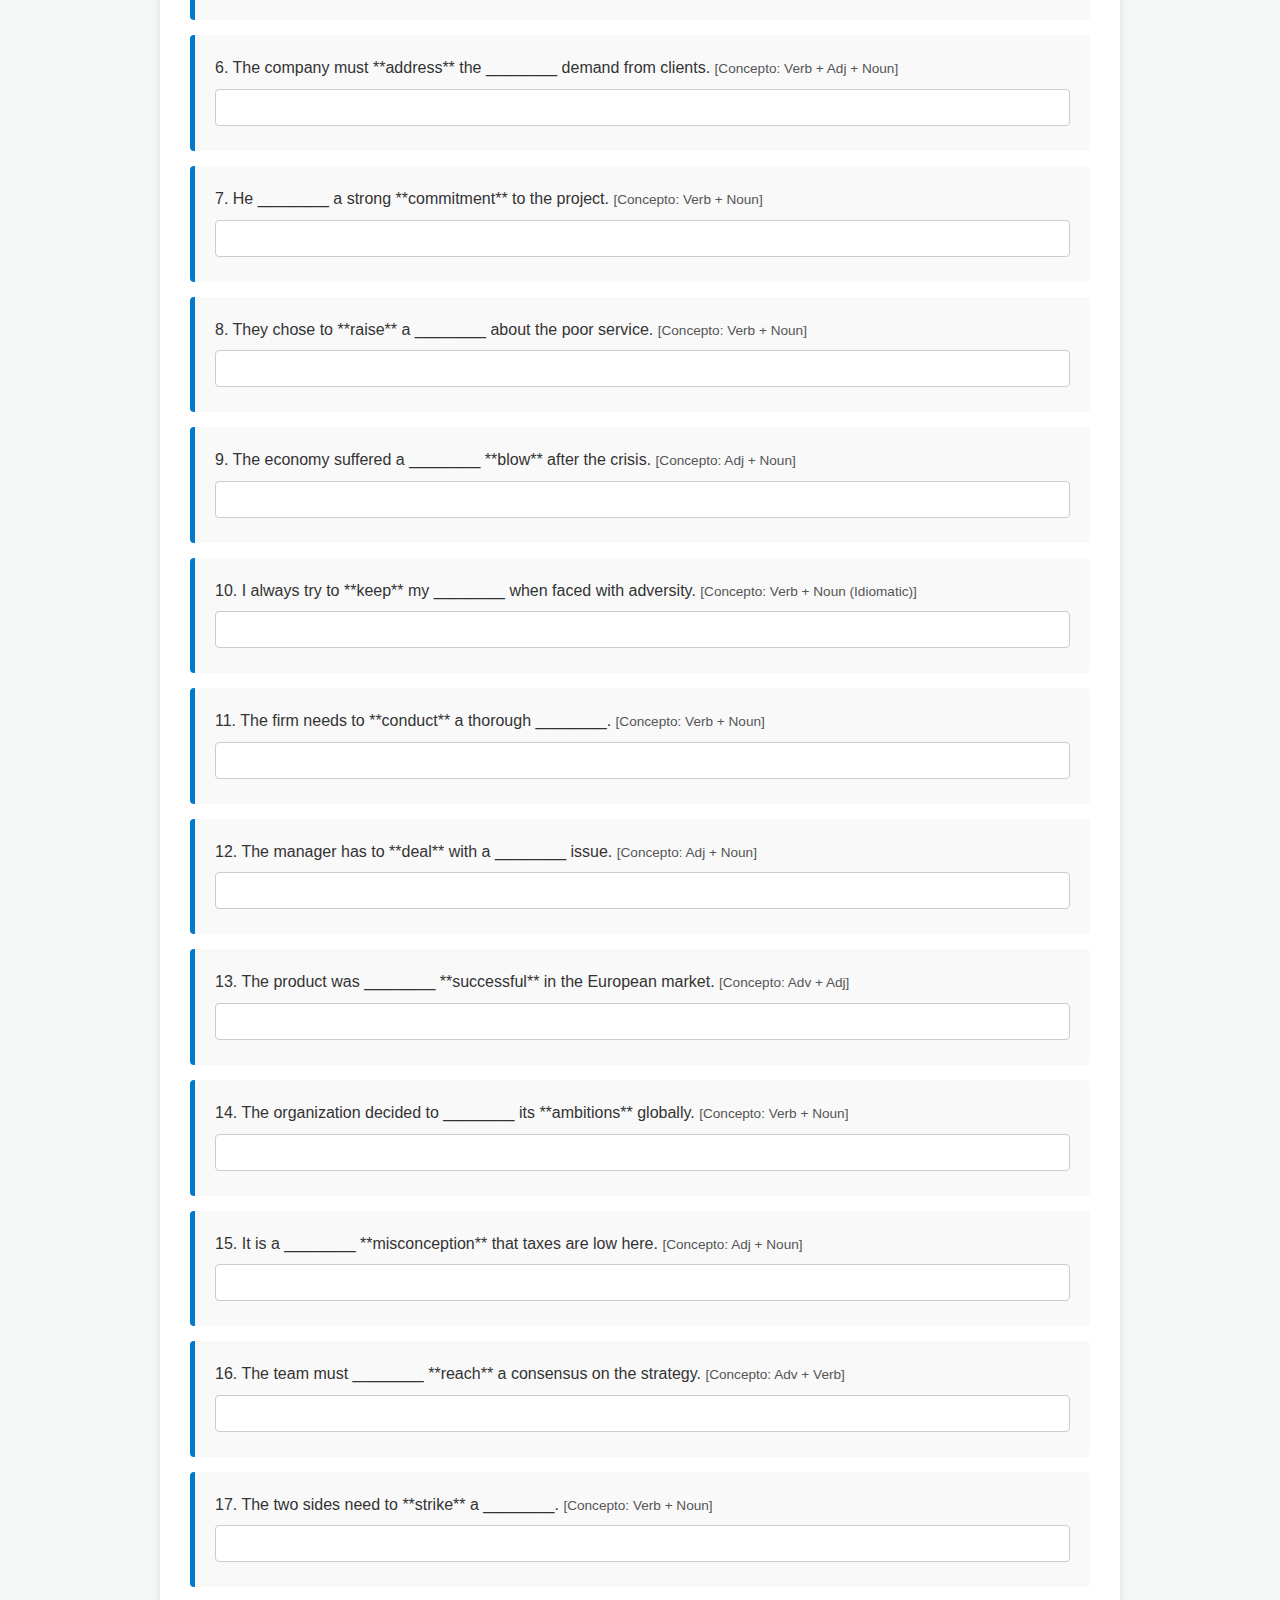
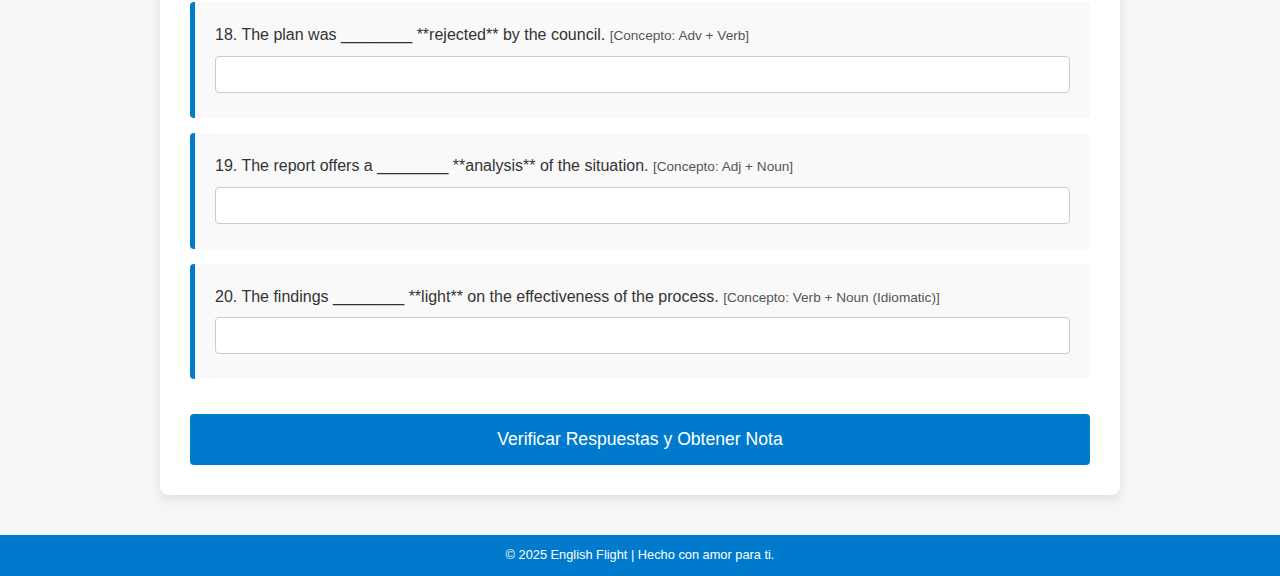
<file: ingles/leccion_2_colocaciones.html>
<!DOCTYPE html>
<html lang="es">
<head>
    <meta charset="UTF-8">
    <meta name="viewport" content="width=device-width, initial-scale=1.0">
    <title>Módulo 2: Vocabulario Avanzado (Colocaciones)</title>
    <link rel="stylesheet" href="estilos/styles.css"> 
    <style>
        /* Estilos del Quiz (Añadidos para esta página) */
        .question-box { background-color: #f9f9f9; padding: 20px; margin-bottom: 15px; border-left: 5px solid #007acc; border-radius: 4px; }
        .answer-input { width: 100%; padding: 10px; margin-top: 8px; border: 1px solid #ccc; border-radius: 4px; }
        #collocation-results { margin-top: 30px; padding: 20px; border: 2px solid #27ae60; border-radius: 8px; font-size: 1.2em; font-weight: bold; text-align: center; display: none; }
        .check-button { width: 100%; padding: 15px; background-color: #007acc; color: white; border: none; border-radius: 4px; cursor: pointer; font-size: 1.1em; margin-top: 20px; transition: background-color 0.3s; }
        .check-button:hover { background-color: #0056b3; }
        .feedback-msg { margin-top: 5px; font-size: 0.9em; font-style: italic; }
        .correct { color: green; }
        .incorrect { color: red; }
    </style>
</head>
<body>

    <header class="header">
        <h1>🗣️ Módulo 2: Vocabulario Avanzado (CLB 9+)</h1>
    </header>

<nav class="nav-menu">
    <ul>
        <li><a href="index.html">🏠 Inicio</a></li>
        <li><a href="celpip_vs_ielts.html">🧠 Módulo 0: Estrategia</a></li>
        <li><a href="modulo_gramatica.html">📚 Gramática Avanzada (C1/C2)</a></li>
        <li><a href="leccion_2_colocaciones.html">🗣️ Vocabulario Avanzado</a></li>
        <li><a href="leccion_3_verbos_quiz.html">✅ Cuestionario de Verbos</a></li> 
        <li><a href="mi_progreso.html">📊 Evaluación de Habilidades</a></li>
    </ul>
</nav>

    <main class="container">
        <div class="leccion-content">
            
            <h2>Clase 2.1: Dominio de Colocaciones (Collocations)</h2>
            <p><strong>Objetivo CLB 9+:</strong> Usar el vocabulario no solo con palabras sofisticadas, sino con las **combinaciones de palabras** que suenan nativas y académicas. El uso incorrecto de las colocaciones es uno de los errores más comunes de los estudiantes avanzados.</p>

            <h3>I. Definición y Tipos de Colocaciones</h3>
            <p>Una **Colocación** es una combinación natural de palabras en un idioma. Si utilizas *strong rain* en lugar de *heavy rain*, tu mensaje es claro, pero tu puntuación baja porque no estás usando la combinación correcta.</p>
            
            <div class="ejemplo-c1">
                <p><strong>Verbo + Sustantivo:</strong> **Conduct** a survey, **make** a complaint, **put forward** an argument.</p>
                <p><strong>Adverbio + Adjetivo:</strong> **Vitally** important, **fiercely** competitive, **highly** successful.</p>
                <p><strong>Adjetivo + Sustantivo:</strong> **Crucial** factor, **burning** issue, **detrimental** effect.</p>
            </div>

            <h3>II. La Importancia del Impacto Léxico</h3>
            <p>En el *Writing* y *Speaking*, los examinadores buscan **léxico menos común y más idiomático**. Las colocaciones te permiten usar vocabulario avanzado sin cometer errores de gramática.</p>

            <div class="ejemplo-c1">
                <p>❌ **Común:** It's a very big problem.</p>
                <p>✅ **Avanzado (Adjetivo + Sustantivo):** It's a **major challenge**.</p>
                <p>❌ **Común:** We need to do a change.</p>
                <p>✅ **Avanzado (Verbo + Sustantivo):** We need to **implement a reform**.</p>
            </div>

            <hr>
            
            <h2>🎯 Quiz de Precisión Léxica: 20 Colocaciones</h2>
            <p>Completa la frase con el **verbo o adverbio** que mejor se combine con la palabra en mayúsculas (la colocación). Escribe solo una palabra.</p>

            <form id="collocation-form">
                </form>

            <button class="check-button" onclick="checkCollocationQuiz()">Verificar Respuestas y Obtener Nota</button>

            <div id="collocation-results"></div>
            
        </div>
    </main>

    <footer class="footer">
        <p>&copy; 2025 English Flight | Hecho con amor para ti.</p>
    </footer>

    <script src="scripts/quiz_advanced_grammar.js"></script>
    <script>
        // Inicializa el quiz de colocaciones al cargar la página.
        document.addEventListener('DOMContentLoaded', () => {
            // NOTA: 'collocationQuestions' debe estar definido en quiz_advanced_grammar.js
            // Usamos un try-catch por si el script no está cargado, aunque debería estarlo.
            try {
                setupQuiz('collocation', collocationQuestions);
            } catch (e) {
                console.error("Error al inicializar quiz de colocaciones. Asegúrate que 'collocationQuestions' está en quiz_advanced_grammar.js", e);
            }
        });
        // La función checkCollocationQuiz es generada dinámicamente por setupQuiz
    </script> 
</body>
</html>
</file>
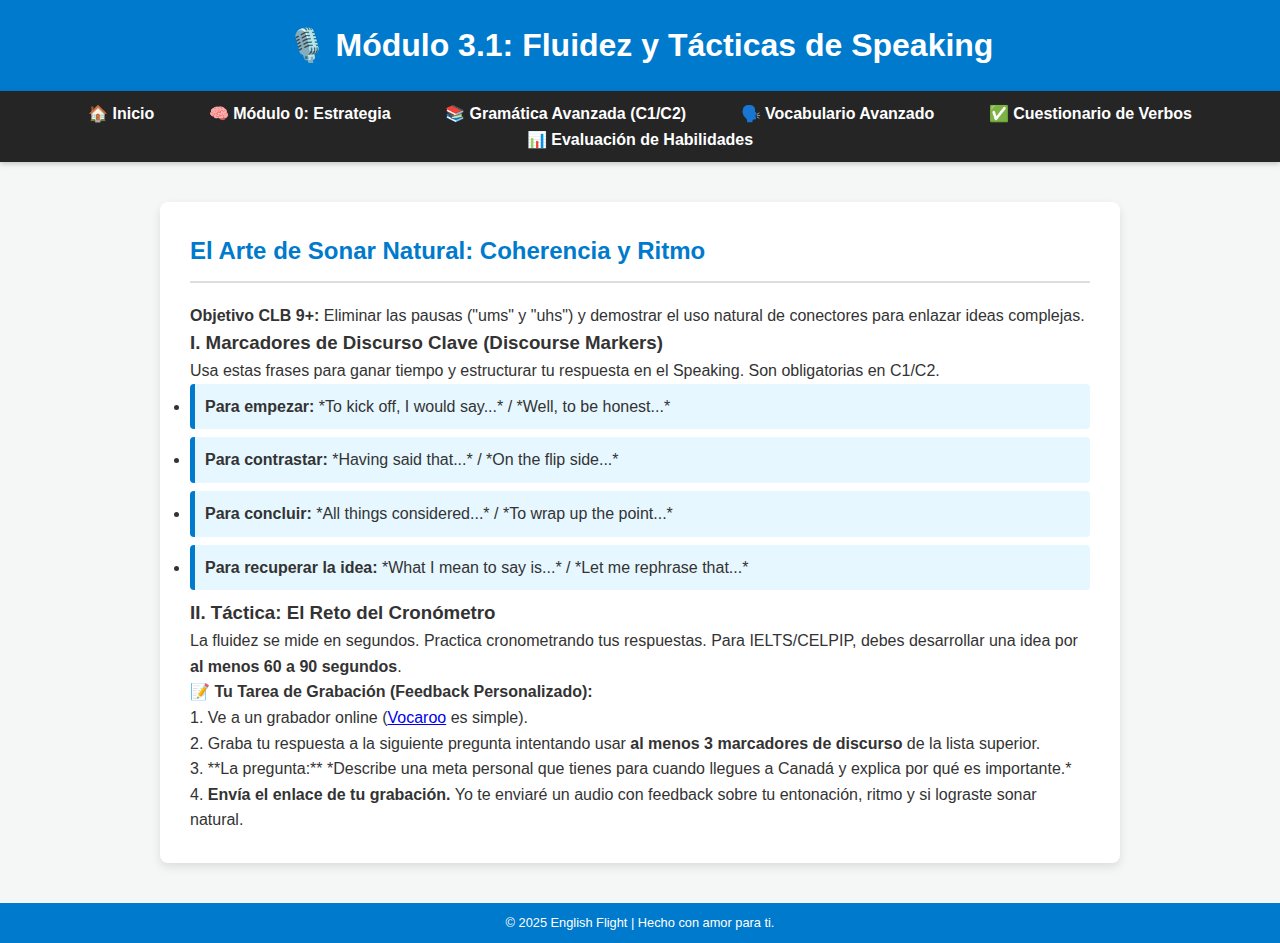
<file: ingles/leccion_3_speaking.html>
<!DOCTYPE html>
<html lang="es">
<head>
    <meta charset="UTF-8">
    <meta name="viewport" content="width=device-width, initial-scale=1.0">
    <title>Lección 3: Tácticas de Fluidez (Speaking)</title>
    <link rel="stylesheet" href="estilos/styles.css"> 
</head>
<body>
    
    <header class="header">
        <h1>🎙️ Módulo 3.1: Fluidez y Tácticas de Speaking</h1>
    </header>

<nav class="nav-menu">
    <ul>
        <li><a href="index.html">🏠 Inicio</a></li>
        <li><a href="celpip_vs_ielts.html">🧠 Módulo 0: Estrategia</a></li>
        <li><a href="modulo_gramatica.html">📚 Gramática Avanzada (C1/C2)</a></li>
        <li><a href="leccion_2_colocaciones.html">🗣️ Vocabulario Avanzado</a></li>
        <li><a href="leccion_3_verbos_quiz.html">✅ Cuestionario de Verbos</a></li> 
        <li><a href="mi_progreso.html">📊 Evaluación de Habilidades</a></li>
    </ul>
</nav>

    <main class="container">
        <div class="leccion-content">
            <h2>El Arte de Sonar Natural: Coherencia y Ritmo</h2>
            <p><strong>Objetivo CLB 9+:</strong> Eliminar las pausas ("ums" y "uhs") y demostrar el uso natural de conectores para enlazar ideas complejas.</p>

            <h3>I. Marcadores de Discurso Clave (Discourse Markers)</h3>
            <p>Usa estas frases para ganar tiempo y estructurar tu respuesta en el Speaking. Son obligatorias en C1/C2.</p>
            
            <ul class="focus-points">
                <li><strong>Para empezar:</strong> *To kick off, I would say...* / *Well, to be honest...*</li>
                <li><strong>Para contrastar:</strong> *Having said that...* / *On the flip side...*</li>
                <li><strong>Para concluir:</strong> *All things considered...* / *To wrap up the point...*</li>
                <li><strong>Para recuperar la idea:</strong> *What I mean to say is...* / *Let me rephrase that...*</li>
            </ul>

            <h3>II. Táctica: El Reto del Cronómetro</h3>
            <p>La fluidez se mide en segundos. Practica cronometrando tus respuestas. Para IELTS/CELPIP, debes desarrollar una idea por <strong>al menos 60 a 90 segundos</strong>.</p>
            
            <div class="highlight-box">
                <strong>📝 Tu Tarea de Grabación (Feedback Personalizado):</strong>
                <p>1. Ve a un grabador online (<a href="https://vocaroo.com" target="_blank">Vocaroo</a> es simple).</p>
                <p>2. Graba tu respuesta a la siguiente pregunta intentando usar <strong>al menos 3 marcadores de discurso</strong> de la lista superior.</p>
                <p>3. **La pregunta:** *Describe una meta personal que tienes para cuando llegues a Canadá y explica por qué es importante.*</p>
                <p>4. <strong>Envía el enlace de tu grabación.</strong> Yo te enviaré un audio con feedback sobre tu entonación, ritmo y si lograste sonar natural.</p>
            </div>
            
        </div>
    </main>

    <footer class="footer">
        <p>&copy; 2025 English Flight | Hecho con amor para ti.</p>
    </footer>

</body>
</html>
</file>
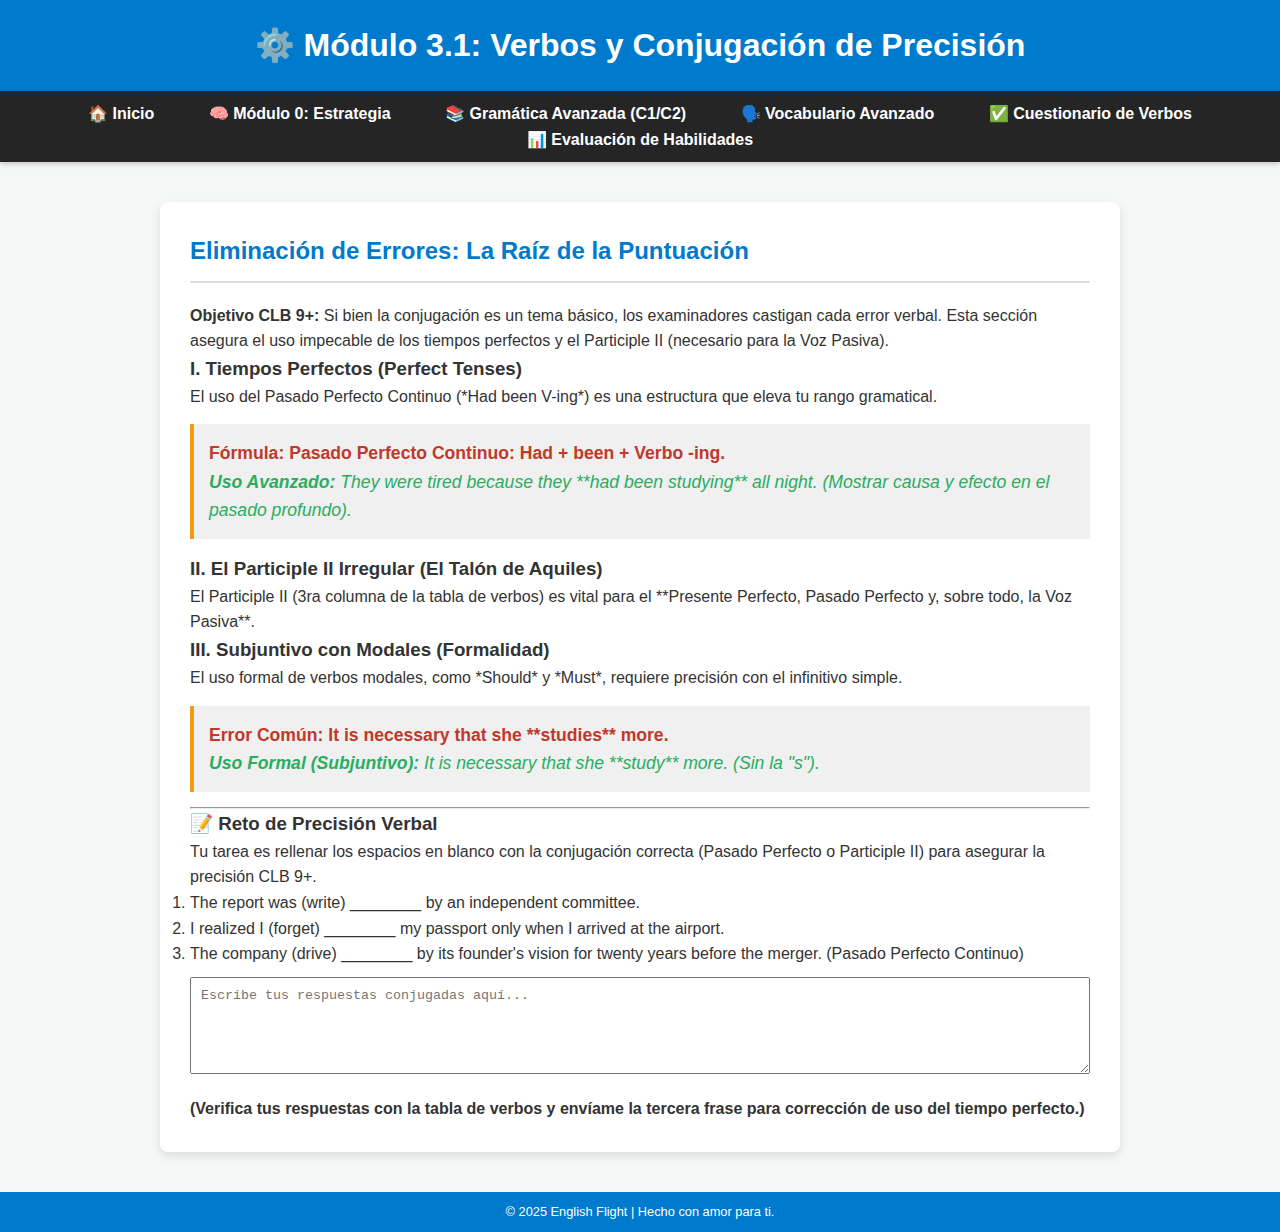
<file: ingles/leccion_3_verbos.html>
<!DOCTYPE html>
<html lang="es">
<head>
    <meta charset="UTF-8">
    <meta name="viewport" content="width=device-width, initial-scale=1.0">
    <title>Lección 3: Verbos y Conjugación de Precisión</title>
    <link rel="stylesheet" href="estilos/styles.css"> 
</head>
<body>
    
    <header class="header">
        <h1>⚙️ Módulo 3.1: Verbos y Conjugación de Precisión</h1>
    </header>

<nav class="nav-menu">
    <ul>
        <li><a href="index.html">🏠 Inicio</a></li>
        <li><a href="celpip_vs_ielts.html">🧠 Módulo 0: Estrategia</a></li>
        <li><a href="modulo_gramatica.html">📚 Gramática Avanzada (C1/C2)</a></li>
        <li><a href="leccion_2_colocaciones.html">🗣️ Vocabulario Avanzado</a></li>
        <li><a href="leccion_3_verbos_quiz.html">✅ Cuestionario de Verbos</a></li> 
        <li><a href="mi_progreso.html">📊 Evaluación de Habilidades</a></li>
    </ul>
</nav>

    <main class="container">
        <div class="leccion-content">
            <h2>Eliminación de Errores: La Raíz de la Puntuación</h2>
            <p><strong>Objetivo CLB 9+:</strong> Si bien la conjugación es un tema básico, los examinadores castigan cada error verbal. Esta sección asegura el uso impecable de los tiempos perfectos y el Participle II (necesario para la Voz Pasiva).</p>

            <h3>I. Tiempos Perfectos (Perfect Tenses)</h3>
            <p>El uso del Pasado Perfecto Continuo (*Had been V-ing*) es una estructura que eleva tu rango gramatical.</p>
            
            <div class="ejemplo-c1">
                <p><strong>Fórmula:</strong> Pasado Perfecto Continuo: Had + been + Verbo -ing.</p>
                <p><strong>Uso Avanzado:</strong> They were tired because they **had been studying** all night. (Mostrar causa y efecto en el pasado profundo).</p>
            </div>

            <h3>II. El Participle II Irregular (El Talón de Aquiles)</h3>
            <p>El Participle II (3ra columna de la tabla de verbos) es vital para el **Presente Perfecto, Pasado Perfecto y, sobre todo, la Voz Pasiva**.</p>

            <h3>III. Subjuntivo con Modales (Formalidad)</h3>
            <p>El uso formal de verbos modales, como *Should* y *Must*, requiere precisión con el infinitivo simple.</p>
            
            <div class="ejemplo-c1">
                <p><strong>Error Común:</strong> It is necessary that she **studies** more.</p>
                <p><strong>Uso Formal (Subjuntivo):</strong> It is necessary that she **study** more. (Sin la "s").</p>
            </div>
            
            <hr>
            
            <h3>📝 Reto de Precisión Verbal</h3>
            <p>Tu tarea es rellenar los espacios en blanco con la conjugación correcta (Pasado Perfecto o Participle II) para asegurar la precisión CLB 9+.</p>
            <ol>
                <li>The report was (write) ________ by an independent committee.</li>
                <li>I realized I (forget) ________ my passport only when I arrived at the airport.</li>
                <li>The company (drive) ________ by its founder's vision for twenty years before the merger. (Pasado Perfecto Continuo)</li>
            </ol>
            <textarea id="writing-practice-verbos" rows="5" placeholder="Escribe tus respuestas conjugadas aquí..." style="width: 100%; padding: 10px; margin-top: 10px;"></textarea>
            <p style="margin-top: 15px; font-weight: bold;">(Verifica tus respuestas con la tabla de verbos y envíame la tercera frase para corrección de uso del tiempo perfecto.)</p>
        </div>
    </main>

    <footer class="footer">
        <p>&copy; 2025 English Flight | Hecho con amor para ti.</p>
    </footer>

</body>
</html>
</file>
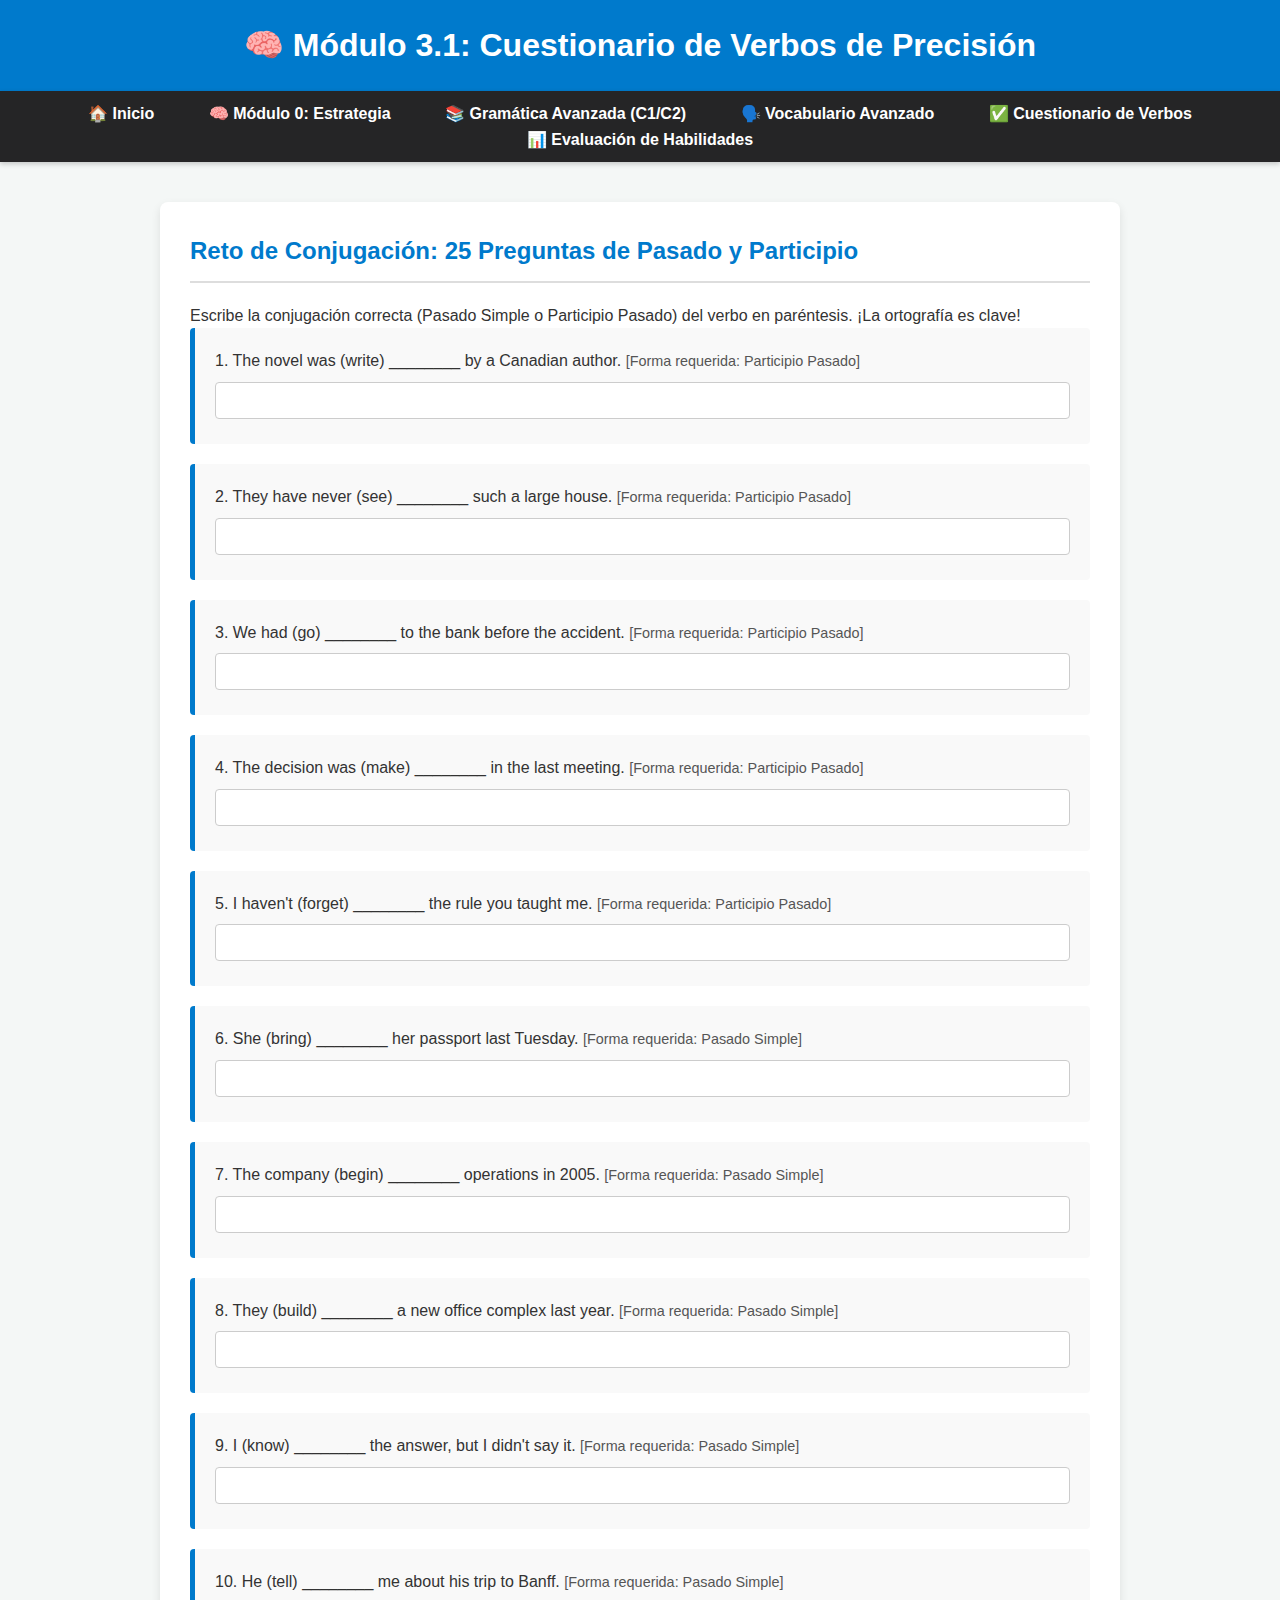
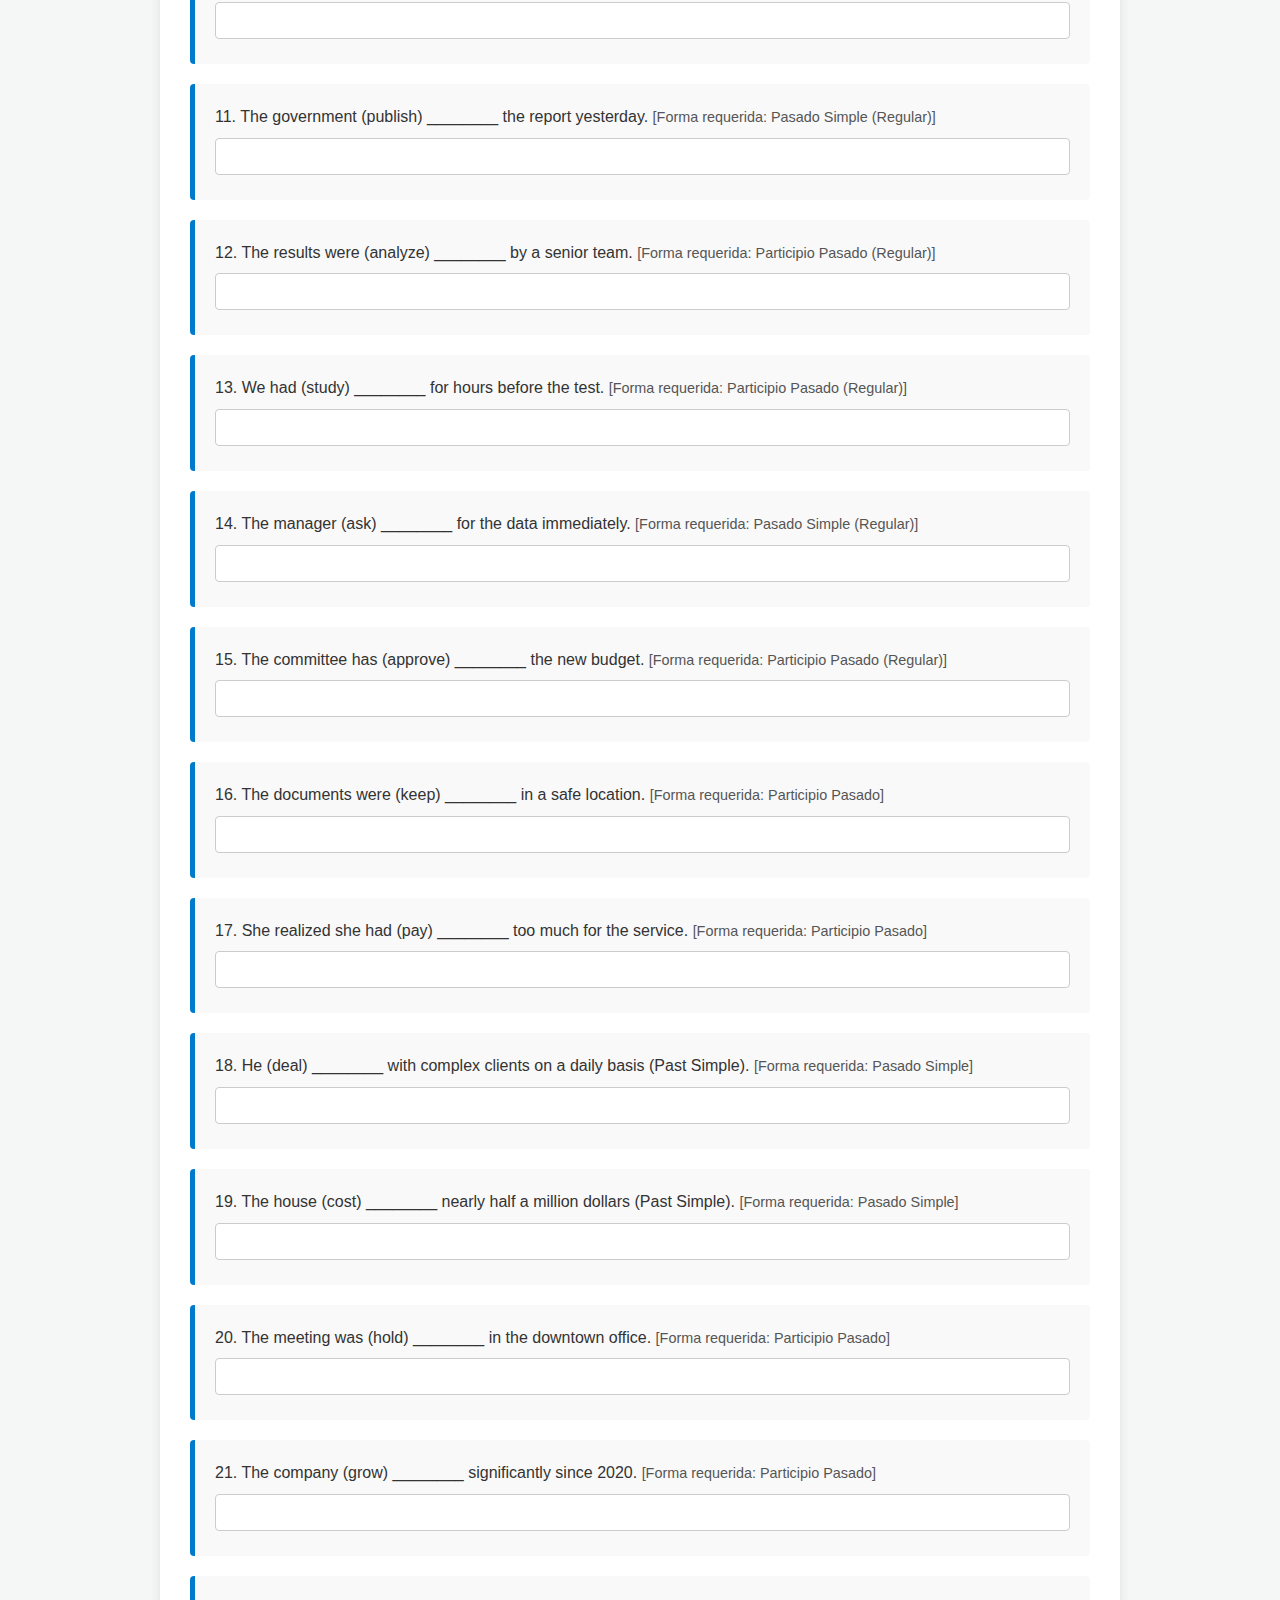
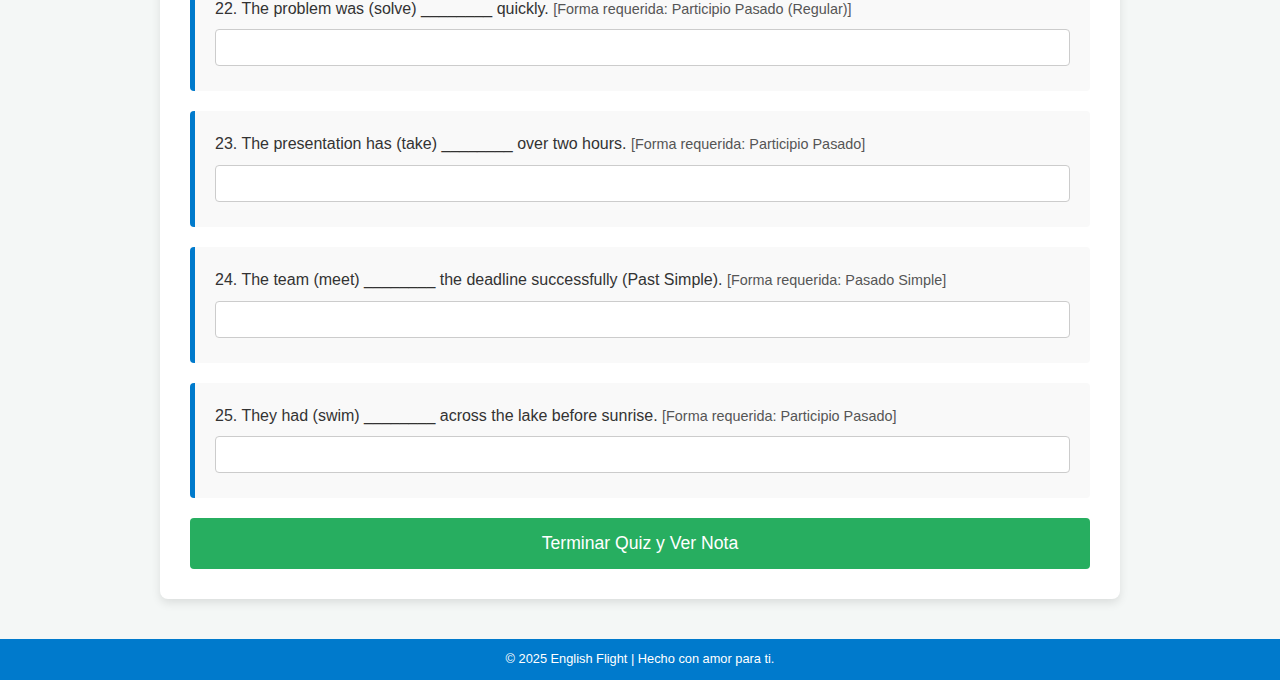
<file: ingles/leccion_3_verbos_quiz.html>
<!DOCTYPE html>
<html lang="es">
<head>
    <meta charset="UTF-8">
    <meta name="viewport" content="width=device-width, initial-scale=1.0">
    <title>Cuestionario de Verbos de Precisión</title>
    <link rel="stylesheet" href="estilos/styles.css"> 
    <style>
        /* Estilos CSS adicionales para el quiz (puedes moverlos a styles.css) */
        .question-box {
            background-color: #f9f9f9;
            padding: 20px;
            margin-bottom: 20px;
            border-left: 5px solid #007acc;
            border-radius: 4px;
        }
        .answer-input {
            width: 100%;
            padding: 10px;
            margin-top: 8px;
            border: 1px solid #ccc;
            border-radius: 4px;
        }
        #results {
            margin-top: 30px;
            padding: 20px;
            border: 2px solid #27ae60; /* Verde para resultados */
            border-radius: 8px;
            font-size: 1.2em;
            font-weight: bold;
            text-align: center;
            display: none; /* Oculto por defecto */
        }
        .check-button {
            display: block;
            width: 100%;
            padding: 15px;
            background-color: #27ae60;
            color: white;
            border: none;
            border-radius: 4px;
            cursor: pointer;
            font-size: 1.1em;
            margin-top: 20px;
            transition: background-color 0.3s;
        }
        .check-button:hover {
            background-color: #1e8449;
        }
        .feedback {
            margin-top: 5px;
            font-size: 0.9em;
            font-style: italic;
        }
        .correct { color: green; }
        .incorrect { color: red; }
    </style>
</head>
<body>
    
    <header class="header">
        <h1>🧠 Módulo 3.1: Cuestionario de Verbos de Precisión</h1>
    </header>

<nav class="nav-menu">
    <ul>
        <li><a href="index.html">🏠 Inicio</a></li>
        <li><a href="celpip_vs_ielts.html">🧠 Módulo 0: Estrategia</a></li>
        <li><a href="modulo_gramatica.html">📚 Gramática Avanzada (C1/C2)</a></li>
        <li><a href="leccion_2_colocaciones.html">🗣️ Vocabulario Avanzado</a></li>
        <li><a href="leccion_3_verbos_quiz.html">✅ Cuestionario de Verbos</a></li> 
        <li><a href="mi_progreso.html">📊 Evaluación de Habilidades</a></li>
    </ul>
</nav>
    <main class="container">
        <div class="leccion-content">
            <h2>Reto de Conjugación: 25 Preguntas de Pasado y Participio</h2>
            <p>Escribe la conjugación correcta (Pasado Simple o Participio Pasado) del verbo en paréntesis. ¡La ortografía es clave!</p>

            <form id="verb-quiz-form">
                </form>

            <button class="check-button" onclick="checkQuiz()">Terminar Quiz y Ver Nota</button>

            <div id="results"></div>
            
        </div>
    </main>

    <footer class="footer">
        <p>&copy; 2025 English Flight | Hecho con amor para ti.</p>
    </footer>

    <script src="scripts/quiz_verbos.js"></script> 
</body>
</html>
</file>
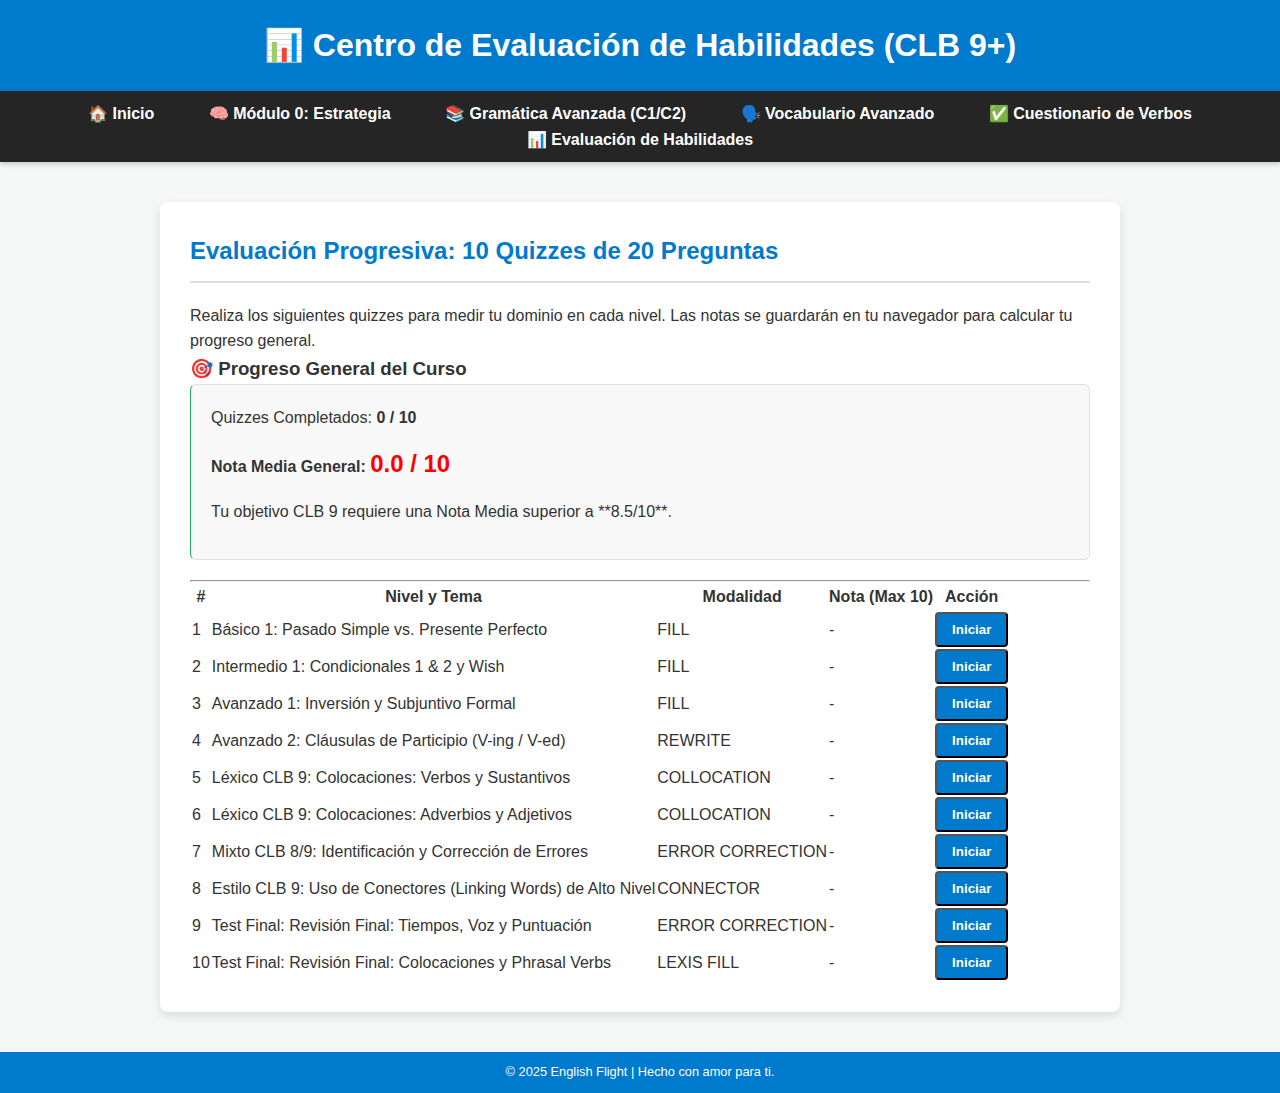
<file: ingles/mi_progreso.html>
<!DOCTYPE html>
<html lang="es">
<head>
    <meta charset="UTF-8">
    <meta name="viewport" content="width=device-width, initial-scale=1.0">
    <title>Evaluación de Habilidades por Nivel</title>
    <link rel="stylesheet" href="estilos/styles.css"> 
    <style>
        /* Estilos de Quiz redefinidos para esta página */
        .question-box { background-color: #f9f9f9; padding: 20px; margin-bottom: 15px; border-left: 5px solid #007acc; border-radius: 4px; }
        .answer-input { width: 100%; padding: 10px; margin-top: 8px; border: 1px solid #ccc; border-radius: 4px; }
        .quiz-results { margin-top: 30px; padding: 20px; border: 2px solid #27ae60; border-radius: 8px; font-size: 1.2em; font-weight: bold; text-align: center; display: none; }
        .check-button { width: 100%; padding: 15px; background-color: #007acc; color: white; border: none; border-radius: 4px; cursor: pointer; font-size: 1.1em; margin-top: 20px; transition: background-color 0.3s; }
        .check-button:hover { background-color: #0056b3; }
        .feedback-msg { margin-top: 5px; font-size: 0.9em; font-style: italic; }
        .correct { color: green; }
        .incorrect { color: red; }
    </style>
</head>
<body>
    
    <header class="header">
        <h1>📊 Centro de Evaluación de Habilidades (CLB 9+)</h1>
    </header>

<nav class="nav-menu">
    <ul>
        <li><a href="index.html">🏠 Inicio</a></li>
        <li><a href="celpip_vs_ielts.html">🧠 Módulo 0: Estrategia</a></li>
        <li><a href="modulo_gramatica.html">📚 Gramática Avanzada (C1/C2)</a></li>
        <li><a href="leccion_2_colocaciones.html">🗣️ Vocabulario Avanzado</a></li>
        <li><a href="leccion_3_verbos_quiz.html">✅ Cuestionario de Verbos</a></li> 
        <li><a href="mi_progreso.html">📊 Evaluación de Habilidades</a></li>
    </ul>
</nav>

    <main class="container">
        <div class="leccion-content">
            <h2>Evaluación Progresiva: 10 Quizzes de 20 Preguntas</h2>
            <p>Realiza los siguientes quizzes para medir tu dominio en cada nivel. Las notas se guardarán en tu navegador para calcular tu progreso general.</p>

            <div id="progress-summary">
                </div>
            
            <hr>

            <div id="quiz-list-view">
                </div>

            <div id="quiz-container" style="display: none;">
                </div>
        </div>
    </main>

    <footer class="footer">
        <p>&copy; 2025 English Flight | Hecho con amor para ti.</p>
    </footer>

    <script src="scripts/quiz_levels.js"></script> 
</body>
</html>
</file>
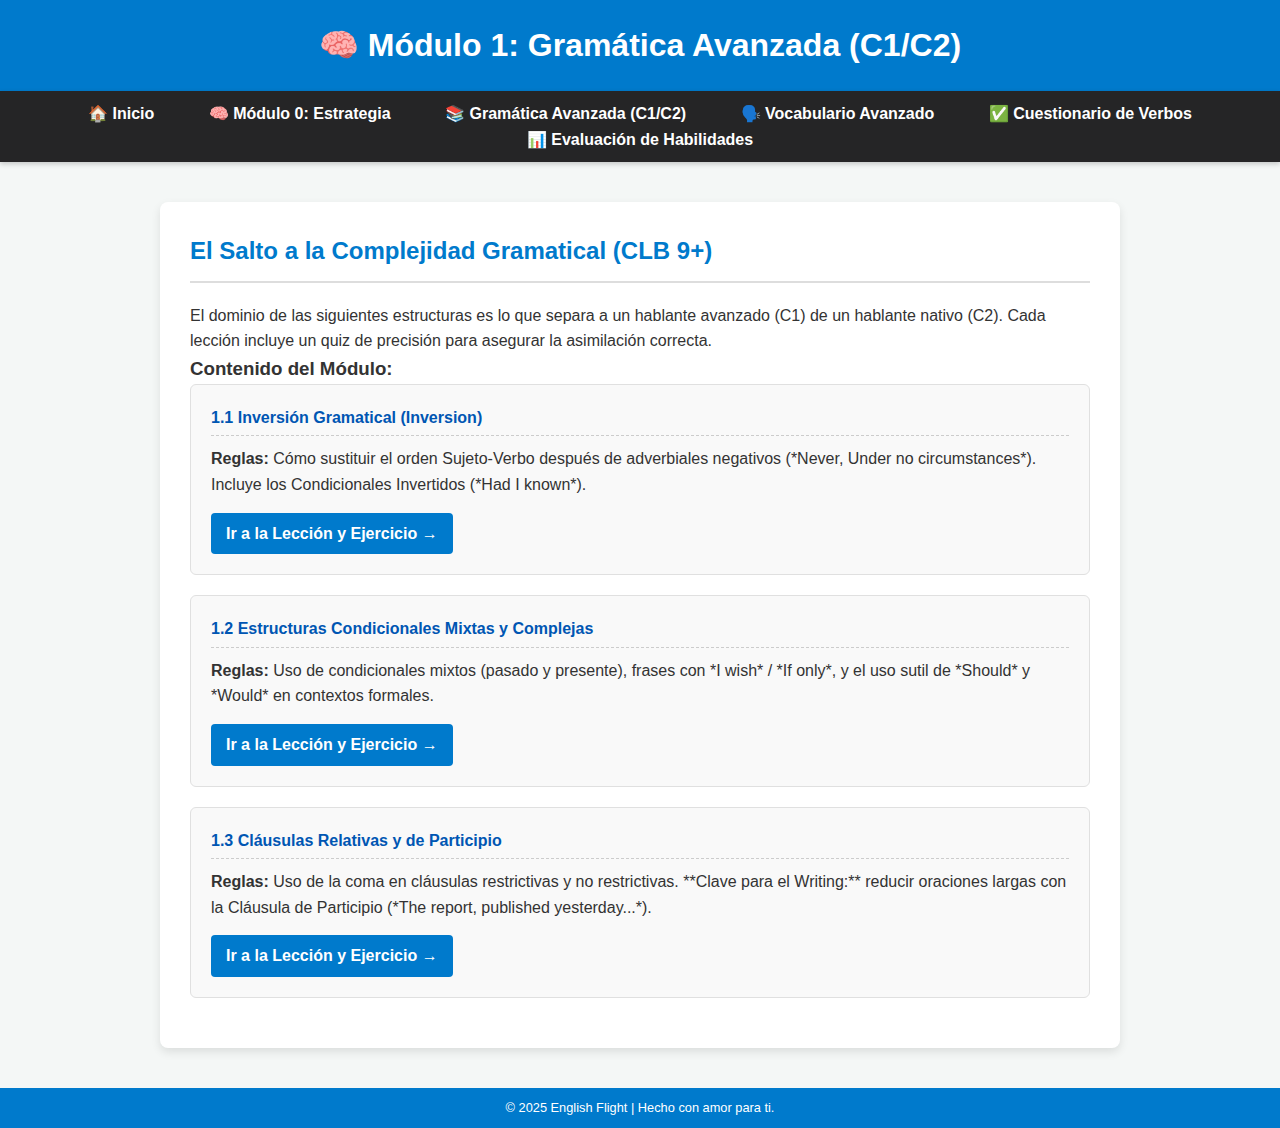
<file: ingles/modulo_gramatica.html>
<!DOCTYPE html>
<html lang="es">
<head>
    <meta charset="UTF-8">
    <meta name="viewport" content="width=device-width, initial-scale=1.0">
    <title>Módulo 1: Gramática Avanzada (C1/C2)</title>
    <link rel="stylesheet" href="estilos/styles.css"> 
</head>
<body>
    
    <header class="header">
        <h1>🧠 Módulo 1: Gramática Avanzada (C1/C2)</h1>
    </header>

<nav class="nav-menu">
    <ul>
        <li><a href="index.html">🏠 Inicio</a></li>
        <li><a href="celpip_vs_ielts.html">🧠 Módulo 0: Estrategia</a></li>
        <li><a href="modulo_gramatica.html">📚 Gramática Avanzada (C1/C2)</a></li>
        <li><a href="leccion_2_colocaciones.html">🗣️ Vocabulario Avanzado</a></li>
        <li><a href="leccion_3_verbos_quiz.html">✅ Cuestionario de Verbos</a></li> 
        <li><a href="mi_progreso.html">📊 Evaluación de Habilidades</a></li>
    </ul>
</nav>
    <main class="container">
        <div class="leccion-content">
            <h2>El Salto a la Complejidad Gramatical (CLB 9+)</h2>
            <p>El dominio de las siguientes estructuras es lo que separa a un hablante avanzado (C1) de un hablante nativo (C2). Cada lección incluye un quiz de precisión para asegurar la asimilación correcta.</p>

            <h3>Contenido del Módulo:</h3>

            <div class="grammar-topic">
                <h4>1.1 Inversión Gramatical (Inversion)</h4>
                <p><strong>Reglas:</strong> Cómo sustituir el orden Sujeto-Verbo después de adverbiales negativos (*Never, Under no circumstances*). Incluye los Condicionales Invertidos (*Had I known*).</p>
                <a href="leccion_1_inversion.html" class="topic-link">Ir a la Lección y Ejercicio →</a>
            </div>
            
            <div class="grammar-topic">
                <h4>1.2 Estructuras Condicionales Mixtas y Complejas</h4>
                <p><strong>Reglas:</strong> Uso de condicionales mixtos (pasado y presente), frases con *I wish* / *If only*, y el uso sutil de *Should* y *Would* en contextos formales.</p>
                <a href="leccion_1_2_condicionales.html" class="topic-link">Ir a la Lección y Ejercicio →</a>
            </div>

            <div class="grammar-topic">
                <h4>1.3 Cláusulas Relativas y de Participio</h4>
                <p><strong>Reglas:</strong> Uso de la coma en cláusulas restrictivas y no restrictivas. **Clave para el Writing:** reducir oraciones largas con la Cláusula de Participio (*The report, published yesterday...*).</p>
                <a href="leccion_1_3_clausulas.html" class="topic-link">Ir a la Lección y Ejercicio →</a>
            </div>
        </div>
    </main>

    <footer class="footer">
        <p>&copy; 2025 English Flight | Hecho con amor para ti.</p>
    </footer>

</body>
</html>
</file>
<file: ingles/estilos/styles.css>
/* styles.css */

/* Reset básico */
* {
    box-sizing: border-box;
    margin: 0;
    padding: 0;
}

body {
    font-family: 'Segoe UI', Tahoma, Geneva, Verdana, sans-serif;
    background-color: #f4f7f6; 
    color: #333;
    line-height: 1.6;
}

/* Header y Footer */
.header, .footer {
    background-color: #007acc; /* Azul profesional - como VS Code */
    color: white;
    padding: 20px 0;
    text-align: center;
}

.footer {
    font-size: 0.8em;
    padding: 10px 0;
    margin-top: 40px;
}

/* Navegación */
.nav-menu {
    background-color: #252526; /* Gris oscuro - barra lateral VS Code */
    padding: 10px 0;
    box-shadow: 0 2px 5px rgba(0,0,0,0.2);
}

.nav-menu ul {
    list-style: none;
    text-align: center;
}

.nav-menu ul li {
    display: inline-block;
    margin: 0 15px;
}

.nav-menu a {
    color: #ffffff;
    text-decoration: none;
    font-weight: bold;
    padding: 5px 10px;
    transition: color 0.3s;
}

.nav-menu a:hover {
    color: #00bfff; /* Un azul más claro al pasar el mouse */
}

/* Contenido Principal */
.container {
    max-width: 1000px;
    margin: 40px auto;
    padding: 0 20px;
}

.intro-section, .leccion-content {
    background-color: white;
    padding: 30px;
    border-radius: 8px;
    box-shadow: 0 4px 10px rgba(0,0,0,0.1);
}

/* Puntos de enfoque */
.focus-points ul {
    list-style: none;
    padding-left: 0;
    margin-top: 15px;
}

.focus-points li {
    background-color: #e6f7ff; /* Fondo muy claro para destacar */
    margin-bottom: 8px;
    padding: 10px;
    border-left: 5px solid #007acc;
    border-radius: 4px;
    font-weight: 500;
}

/* Estilo para las lecciones (útil para todas las páginas de contenido) */
.leccion-content h2 {
    color: #007acc;
    border-bottom: 2px solid #ddd;
    padding-bottom: 10px;
    margin-bottom: 20px;
}

.ejemplo-c1 {
    background-color: #f0f0f0;
    padding: 15px;
    border-left: 4px solid #f39c12; /* Naranja para llamar la atención */
    margin: 15px 0;
    font-size: 1.1em;
}

.ejemplo-c1 p:first-child {
    font-weight: bold;
    color: #c0392b; /* Rojo para la versión común */
}

.ejemplo-c1 p:last-child {
    font-style: italic;
    color: #27ae60; /* Verde para la versión avanzada */
}
/* --- Estilos para el Módulo de Gramática --- */

.grammar-index {
    margin-top: 30px;
}

.grammar-topic {
    background-color: #f9f9f9; /* Fondo muy claro para separar temas */
    border: 1px solid #e0e0e0;
    border-radius: 6px;
    padding: 20px;
    margin-bottom: 20px;
    transition: background-color 0.3s;
}

.grammar-topic:hover {
    background-color: #f0f0ff; /* Pequeño cambio de color al pasar el mouse */
}

.grammar-topic h4 {
    color: #0056b3; /* Título del tema */
    margin-bottom: 10px;
    border-bottom: 1px dashed #ccc;
    padding-bottom: 5px;
}

.grammar-topic p {
    font-size: 1em;
    margin-bottom: 15px;
}

.topic-link {
    display: inline-block;
    background-color: #007acc;
    color: white;
    padding: 8px 15px;
    text-decoration: none;
    border-radius: 4px;
    font-weight: bold;
    transition: background-color 0.3s;
}

.topic-link:hover {
    background-color: #0056b3;
}
</file>
